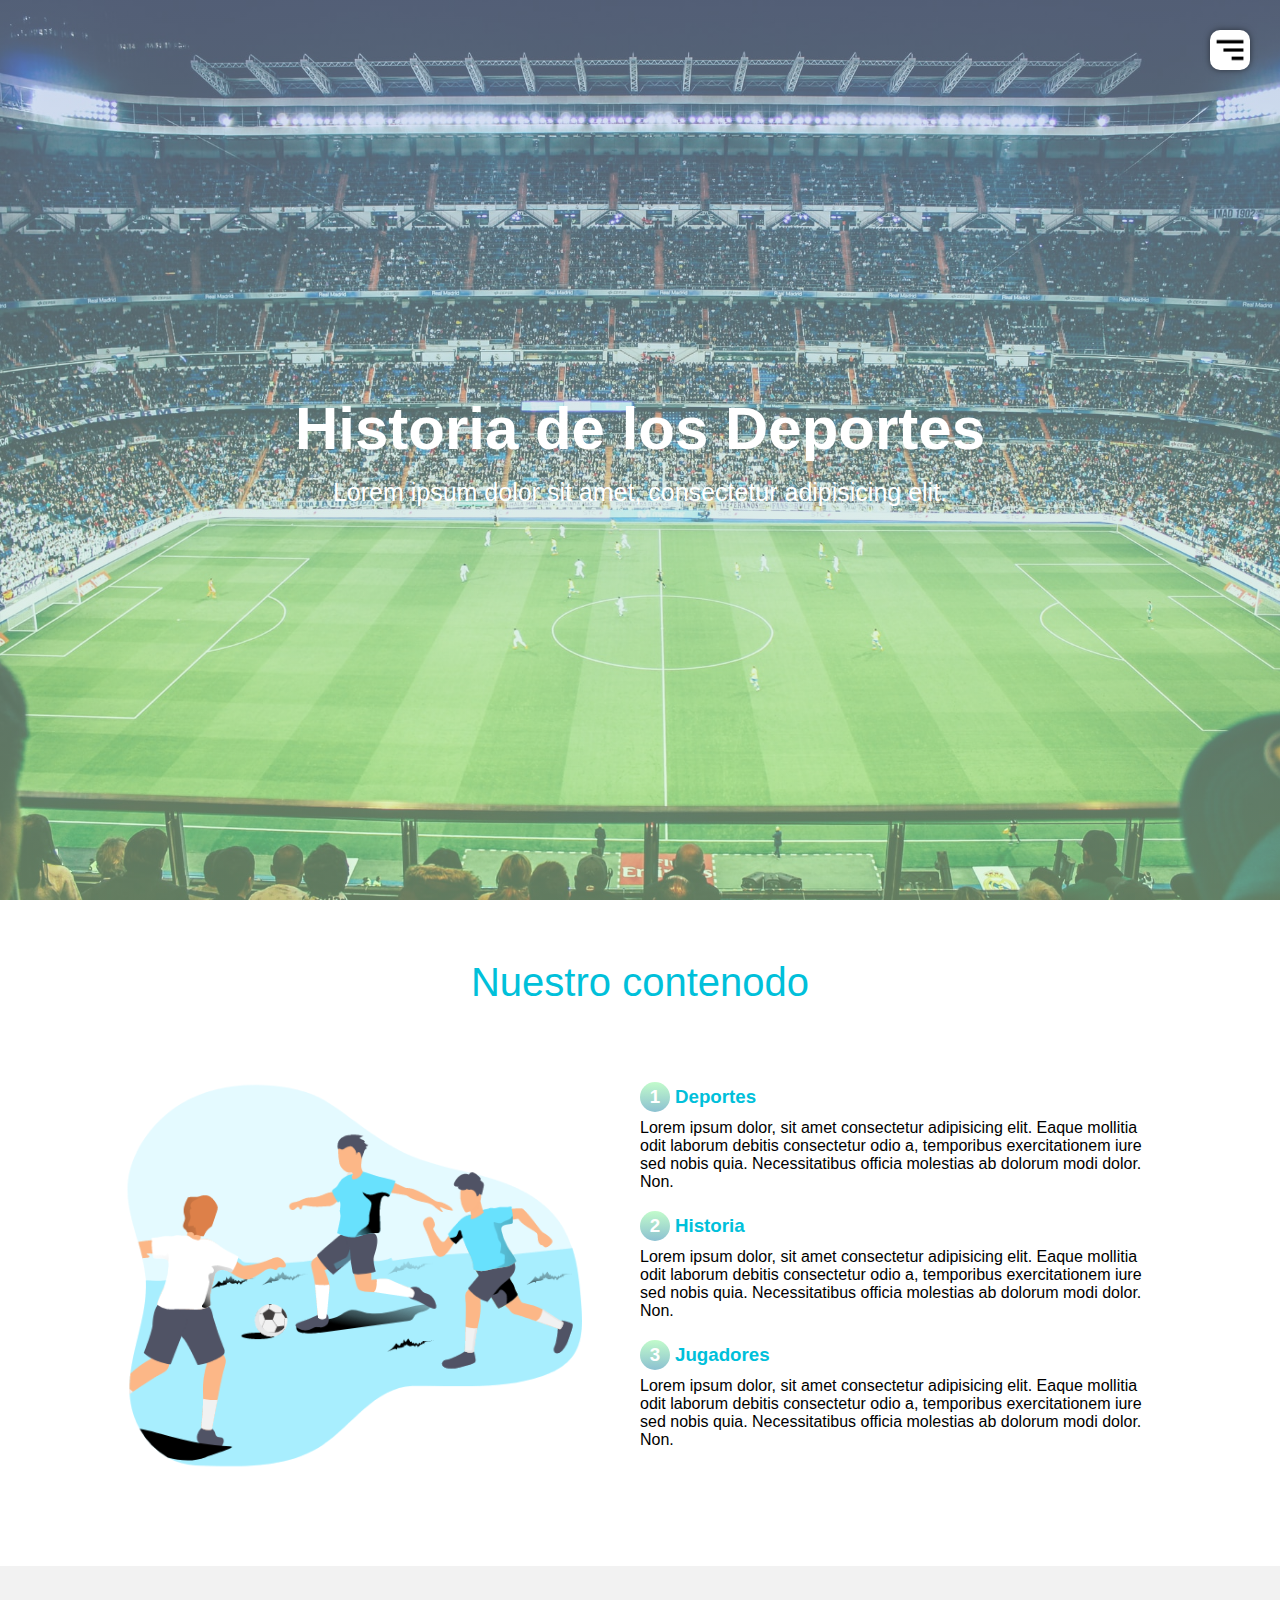
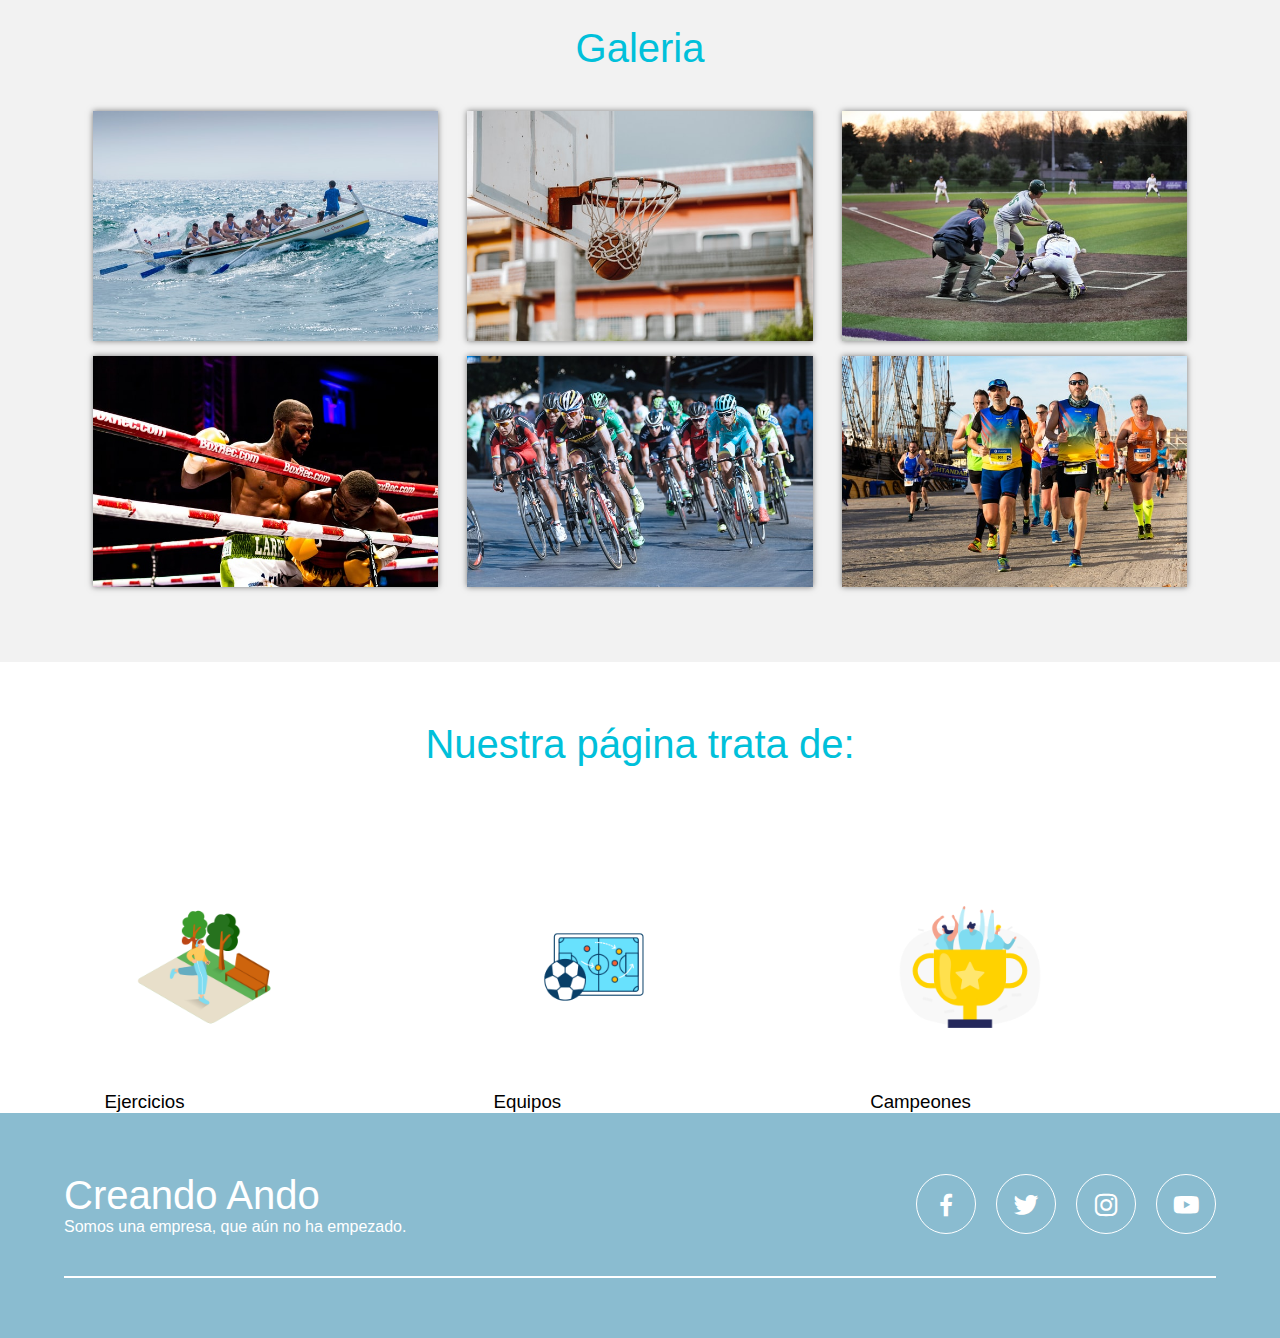
<file: index.html>
<!DOCTYPE html>
<html lang="es">
<head>
    <meta charset="UTF-8">
    <meta http-equiv="X-UA-Compatible" content="IE=edge">
    <meta name="viewport" content="width=device-width, initial-scale=1.0">
    <link rel="stylesheet" type="text/css" href="css/style2.css">
    <title>Inicio</title>
    <link rel="shortcut icon" type="image/jpg" href="img/favicon.ico"/>
    <link href='https://unpkg.com/boxicons@2.0.9/css/boxicons.min.css' rel='stylesheet'>
    <link rel = "preconnect" href = "https://fonts.googleapis.com">
    <link rel = "preconnect" href = "https://fonts.gstatic.com" crossorigin>
    <link href = "https: //fonts.googleapis.com/css2? family = Open + Sans: wght @ 300; 400; 700 & display = swap "rel =" stylesheet ">
</head>
<body>
    <header class="cabeza" id="inicio">
        <img src="img/hamburguesa.png" alt="" class="hamburger">
        <nav class="menu-navegacion">
            <a href="./index.html">Inicio</a>
            <a href="#Galeria">Galeria</a>
            <a href="./articulos.html">Articulos</a>
            <a href="#Perfil">Perfil</a>
            <a href="#Ayudanos">Ayudanos</a>
        </nav>
        <div class="contenedor head">
            <h1 class="titulo">Historia de los Deportes</h1>
            <p class="copy">Lorem ipsum dolor sit amet, consectetur adipisicing elit.</p>
        </div>
    </header>
    <main>
        <section class="contenedor" id="servicio">
            <h2 class="subtitulo">Nuestro contenodo</h2>
            <div class="contenedor-servicio">
                <img src="img/Football team_Monochromatic.png" alt="">
                <div class="lista-servicio">
                    <div class="service">
                        <h3 class="n-service"><span class="number">1</span>Deportes</h3>
                        <p>Lorem ipsum dolor, sit amet consectetur adipisicing elit. Eaque mollitia odit laborum debitis consectetur odio a, temporibus exercitationem iure sed nobis quia. Necessitatibus officia molestias ab dolorum modi dolor. Non.</p>
                    </div>
                    <div class="service">
                        <h3 class="n-service"><span class="number">2</span>Historia</h3>
                        <p>Lorem ipsum dolor, sit amet consectetur adipisicing elit. Eaque mollitia odit laborum debitis consectetur odio a, temporibus exercitationem iure sed nobis quia. Necessitatibus officia molestias ab dolorum modi dolor. Non.</p>
                    </div>
                    <div class="service">
                        <h3 class="n-service"><span class="number">3</span>Jugadores</h3>
                        <p>Lorem ipsum dolor, sit amet consectetur adipisicing elit. Eaque mollitia odit laborum debitis consectetur odio a, temporibus exercitationem iure sed nobis quia. Necessitatibus officia molestias ab dolorum modi dolor. Non.</p>
                    </div>
                </div>
            </div>
        </section>
        <section class="galeria" id="portafolio">
            <div class="contenedor">
                <h2 class="subtitulo">Galeria</h2>
                <div class="contenedor-galeria">
                    <img src="img/barcaconpersonas.jpg" alt="" class="img-galeria">
                    <img src="img/basquetbol.jpg" alt="" class="img-galeria">
                    <img src="img/beisbolistas.jpg" alt="" class="img-galeria">
                    <img src="img/boxeadores.jpg" alt="" class="img-galeria">
                    <img src="img/ciclistas.jpg" alt="" class="img-galeria">
                    <img src="img/corredores.jpg" alt="" class="img-galeria">
                </div>
            </div>
        </section>
        <section class="imagen-light">
            <img src="img/Xcerrar.png" alt="" class="cerrar">
            <img src="img/estadio.jpg" alt="" class="agregar-imagen">
        </section>
        <section class="contenedor" id="experto"><h2 class="subtitulo">Nuestra página trata de:</h2></section>
        <section class="experts">
            <div class="cont-experts">
                <img src="img/Running_Isometric.png" alt="" class="img-exp">
                <h3 class="n-expert">Ejercicios</h3>
            </div>
            <div class="cont-experts">
                <img src="img/Soccer_Outline.png" alt="" class="img-exp">
                <h3 class="n-expert">Equipos</h3>
            </div>
            <div class="cont-experts">
                <img src="img/Winners_Two Color.png" alt="" class="img-exp">
                <h3 class="n-expert">Campeones</h3>
            </div>
        </section>
    </main>
    <footer id="contacto">
        <div class="contenedor footer-content">
            <div class="contant-us">
                <h2 class="brand">Creando Ando</h2>
                <p>Somos una empresa, que aún no ha empezado.</p>
            </div>
            <div class="social-media">
                <a href="#" class="social-media-icon">
                    <i class='bx bxl-facebook' ></i>  
                </a>
                <a href="#" class="social-media-icon">
                    <i class='bx bxl-twitter' ></i>  
                </a>
                <a href="#" class="social-media-icon">
                    <i class='bx bxl-instagram' ></i>  
                </a>
                <a href="#" class="social-media-icon">
                    <i class='bx bxl-youtube' ></i>  
                </a>
            </div>
        </div>
        <div class="line"></div>
    </footer>
    <script src="js/menu.js"></script>
    <script src="js/lightbox.js"></script>
</body>
</html>
</file>
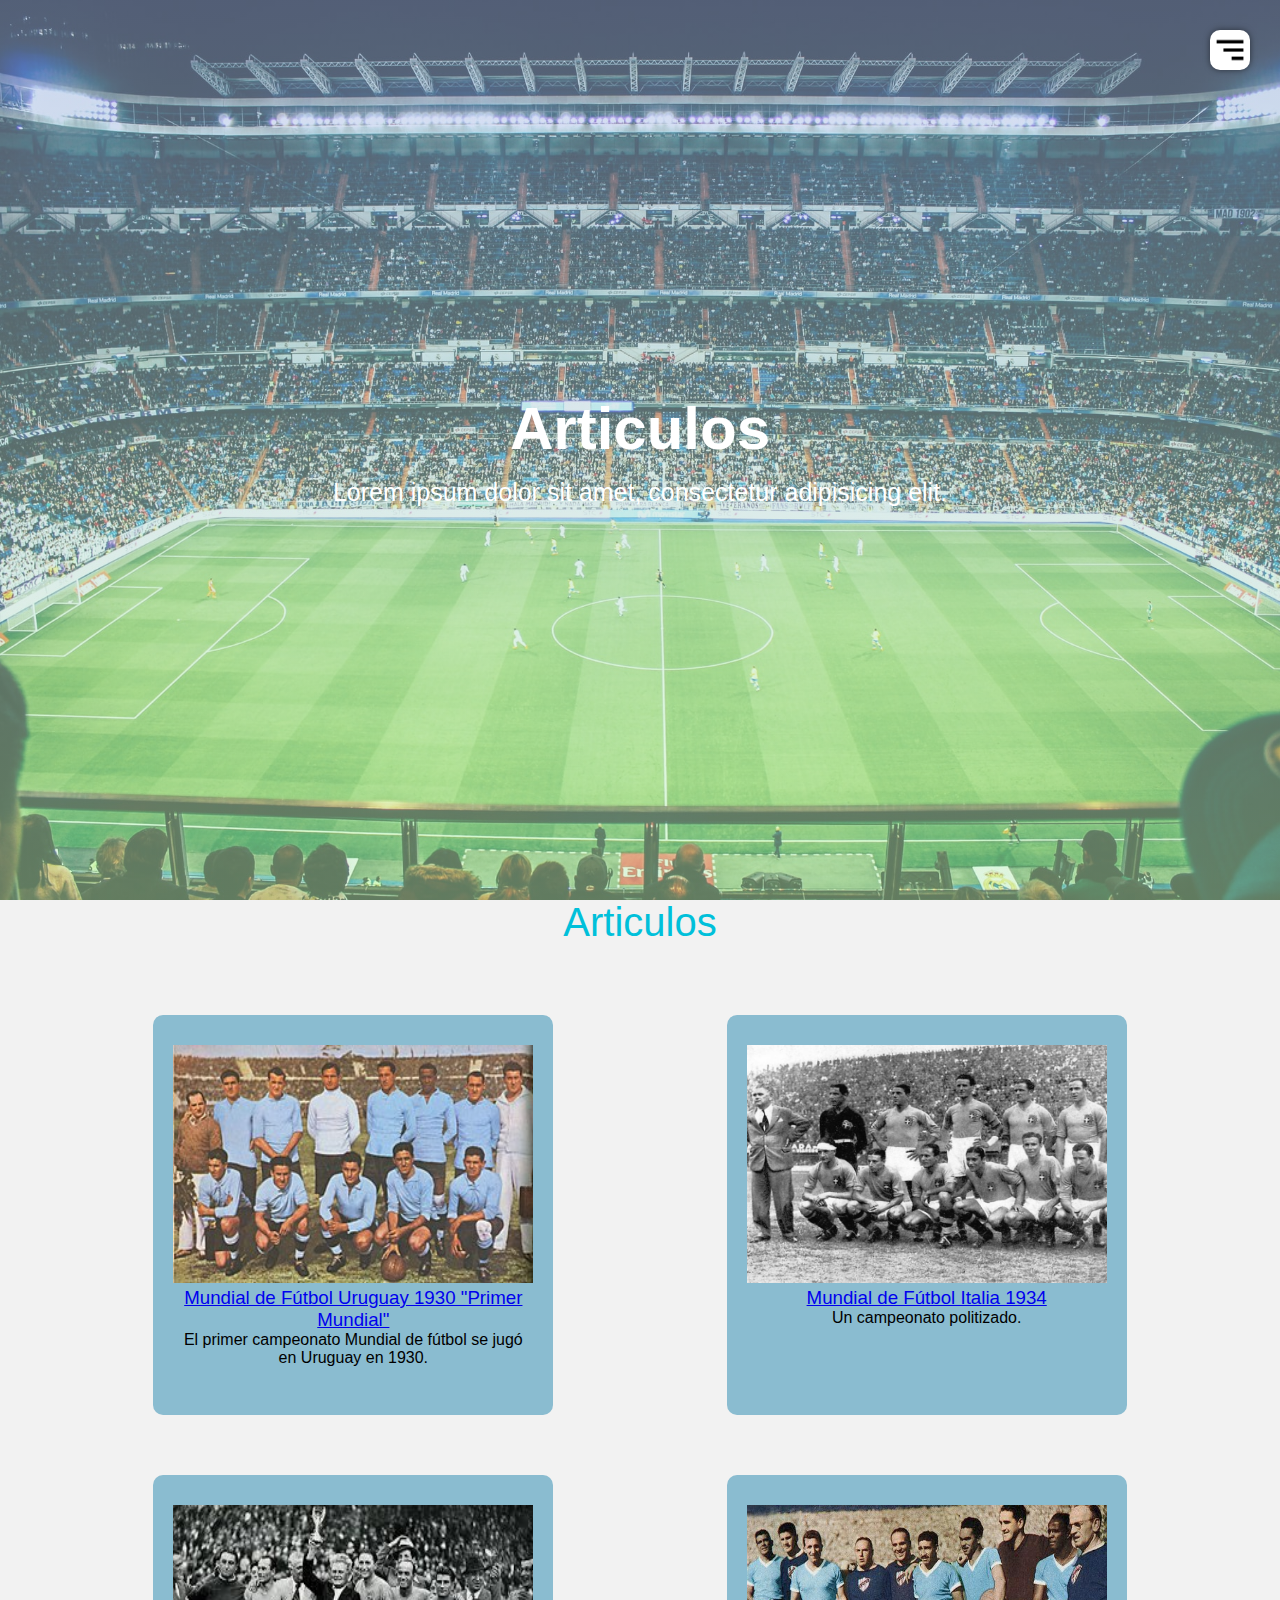
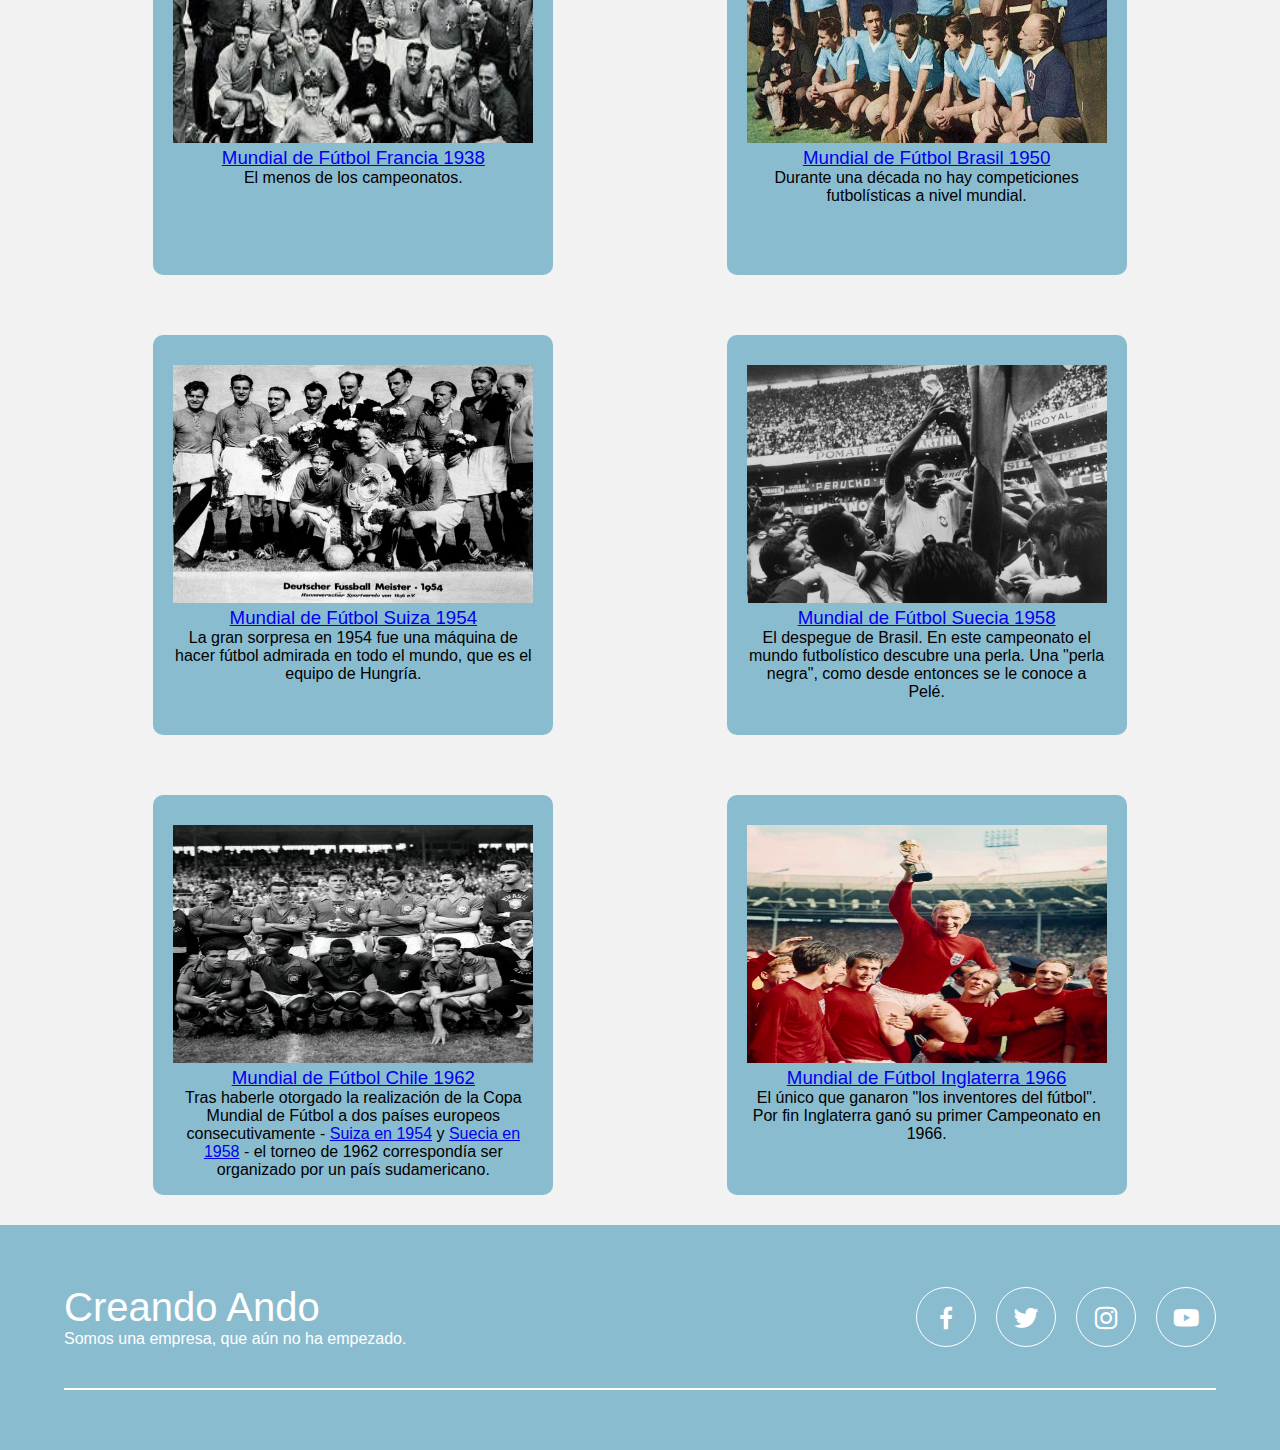
<file: articulos.html>
<!DOCTYPE html>
<html lang="es">
<head>
    <meta charset="UTF-8">
    <meta http-equiv="X-UA-Compatible" content="IE=edge">
    <meta name="viewport" content="width=device-width, initial-scale=1.0">
    <link rel="stylesheet" type="text/css" href="css/style2.css">
    <title>Articulos</title>
    <link rel="shortcut icon" type="image/jpg" href="img/favicon.ico"/>
    <link href='https://unpkg.com/boxicons@2.0.9/css/boxicons.min.css' rel='stylesheet'>
    <link rel = "preconnect" href = "https://fonts.googleapis.com">
    <link rel = "preconnect" href = "https://fonts.gstatic.com" crossorigin>
    <link href = "https: //fonts.googleapis.com/css2? family = Open + Sans: wght @ 300; 400; 700 & display = swap "rel =" stylesheet ">
</head>
<body>
    <header class="cabeza" id="inicio">
        <img src="img/hamburguesa.png" alt="" class="hamburger">
        <nav class="menu-navegacion">
            <a href="./index.html">Inicio</a>
            <a href="#Galeria">Galeria</a>
            <a href="./articulos.html">Articulos</a>
            <a href="#Perfil">Perfil</a>
            <a href="#Ayudanos">Ayudanos</a>
        </nav>
        <div class="contenedor head">
            <h1 class="titulo">Articulos</h1>
            <p class="copy">Lorem ipsum dolor sit amet, consectetur adipisicing elit.</p>
        </div>
    </header>
    <main>
        <section class="galeria">
            <h2 class="subtitulo">Articulos</h2>
            <div class="agrupar">
                <article class="proyecto">
                    <img src="img/uru.30.jpg" class="proyecto__imagen">
                    <h3 class="proyecto__titulo">
                        <a href="mu30.index.html">Mundial de Fútbol Uruguay 1930 "Primer Mundial"</a>
                    </h3>
                    <p class="proyecto__descripcion">El primer campeonato Mundial de fútbol se jugó en Uruguay en 1930.</p>
                </article>
                <article class="proyecto">
                    <img src="img/ita.34.jpg" alt="" class="proyecto__imagen">
                    <h3 class="proyecto1__titulo">
                        <a href="mi34.index.html">Mundial de Fútbol Italia 1934</a>
                    </h3>
                    <p class="proyecto1__descripcion">Un campeonato politizado.</p>
                </article>
            
                <article class="proyecto">
                    <img src="img/fra.38.jpg" alt="" class="proyecto__imagen">
                    <h3 class="proyecto__titulo">
                        <a href="mf38.index.html">Mundial de Fútbol Francia 1938</a>
                    </h3>
                    <p class="proyecto__descripcion">El menos de los campeonatos.</p>
                </article>
                <article class="proyecto">
                    <img src="img/bra.50.jpg" alt="" class="proyecto__imagen">
                    <h3 class="proyecto__titulo">
                        <a href="mb50.index.html">Mundial de Fútbol Brasil 1950</a>
                    </h3>
                    <p class="proyecto__descripcion">Durante una década no hay competiciones futbolísticas a nivel mundial.</p>
                </article>
            
                <article class="proyecto">
                    <img src="img/sza.54.jpg" alt="" class="proyecto__imagen">
                    <h3 class="proyecto__titulo">
                        <a href="mz54.index.html">Mundial de Fútbol Suiza 1954</a>
                    </h3>
                    <p class="proyecto__descripcion">La gran sorpresa en 1954 fue una máquina de hacer fútbol admirada en todo el mundo, que es el equipo de Hungría.</p>
                </article>
                <article class="proyecto">
                    <img src="img/suc.58.jpg" alt="" class="proyecto__imagen">
                    <h3 class="proyecto__titulo">
                        <a href="ms58.index.html">Mundial de Fútbol Suecia 1958</a>
                    </h3>
                    <p class="proyecto__descripcion">El despegue de Brasil. En este campeonato el mundo futbolístico descubre una perla. Una "perla negra", como desde entonces se le conoce a Pelé.</p>
                </article>
            
                <article class="proyecto">
                    <img src="img/chl.62.jpg" alt="" class="proyecto__imagen">
                    <h3 class="proyecto__titulo">
                        <a href="mch62.index.html">Mundial de Fútbol Chile 1962</a>
                    </h3>
                    <p class="proyecto__descripcion">Tras haberle otorgado la realización de la Copa Mundial de Fútbol a dos países europeos consecutivamente - <a href="mz54.index.html">Suiza en 1954</a> y <a href="ms58.index.html">Suecia en 1958</a> - el torneo de 1962 correspondía ser organizado por un país sudamericano.</p>
                </article>
                <article class="proyecto">
                    <img src="img/ing.66.jpg" alt="" class="proyecto__imagen">
                    <h3 class="proyecto__titulo">
                        <a href="ming66.index.html">Mundial de Fútbol Inglaterra 1966</a>
                    </h3>
                    <p class="proyecto__descripcion">El único que ganaron "los inventores del fútbol". Por fin Inglaterra ganó su primer Campeonato en 1966.</p>
                </article>
            </div>
        </section>
        
        
    </main>
    <footer id="contacto">
        <div class="contenedor footer-content">
            <div class="contant-us">
                <h2 class="brand">Creando Ando</h2>
                <p>Somos una empresa, que aún no ha empezado.</p>
            </div>
            <div class="social-media">
                <a href="#" class="social-media-icon">
                    <i class='bx bxl-facebook' ></i>  
                </a>
                <a href="#" class="social-media-icon">
                    <i class='bx bxl-twitter' ></i>  
                </a>
                <a href="#" class="social-media-icon">
                    <i class='bx bxl-instagram' ></i>  
                </a>
                <a href="#" class="social-media-icon">
                    <i class='bx bxl-youtube' ></i>  
                </a>
            </div>
        </div>
        <div class="line"></div>
    </footer>
    <script src="js/menu.js"></script>
    <script src="js/lightbox.js"></script>
</body>
</html>
</file>
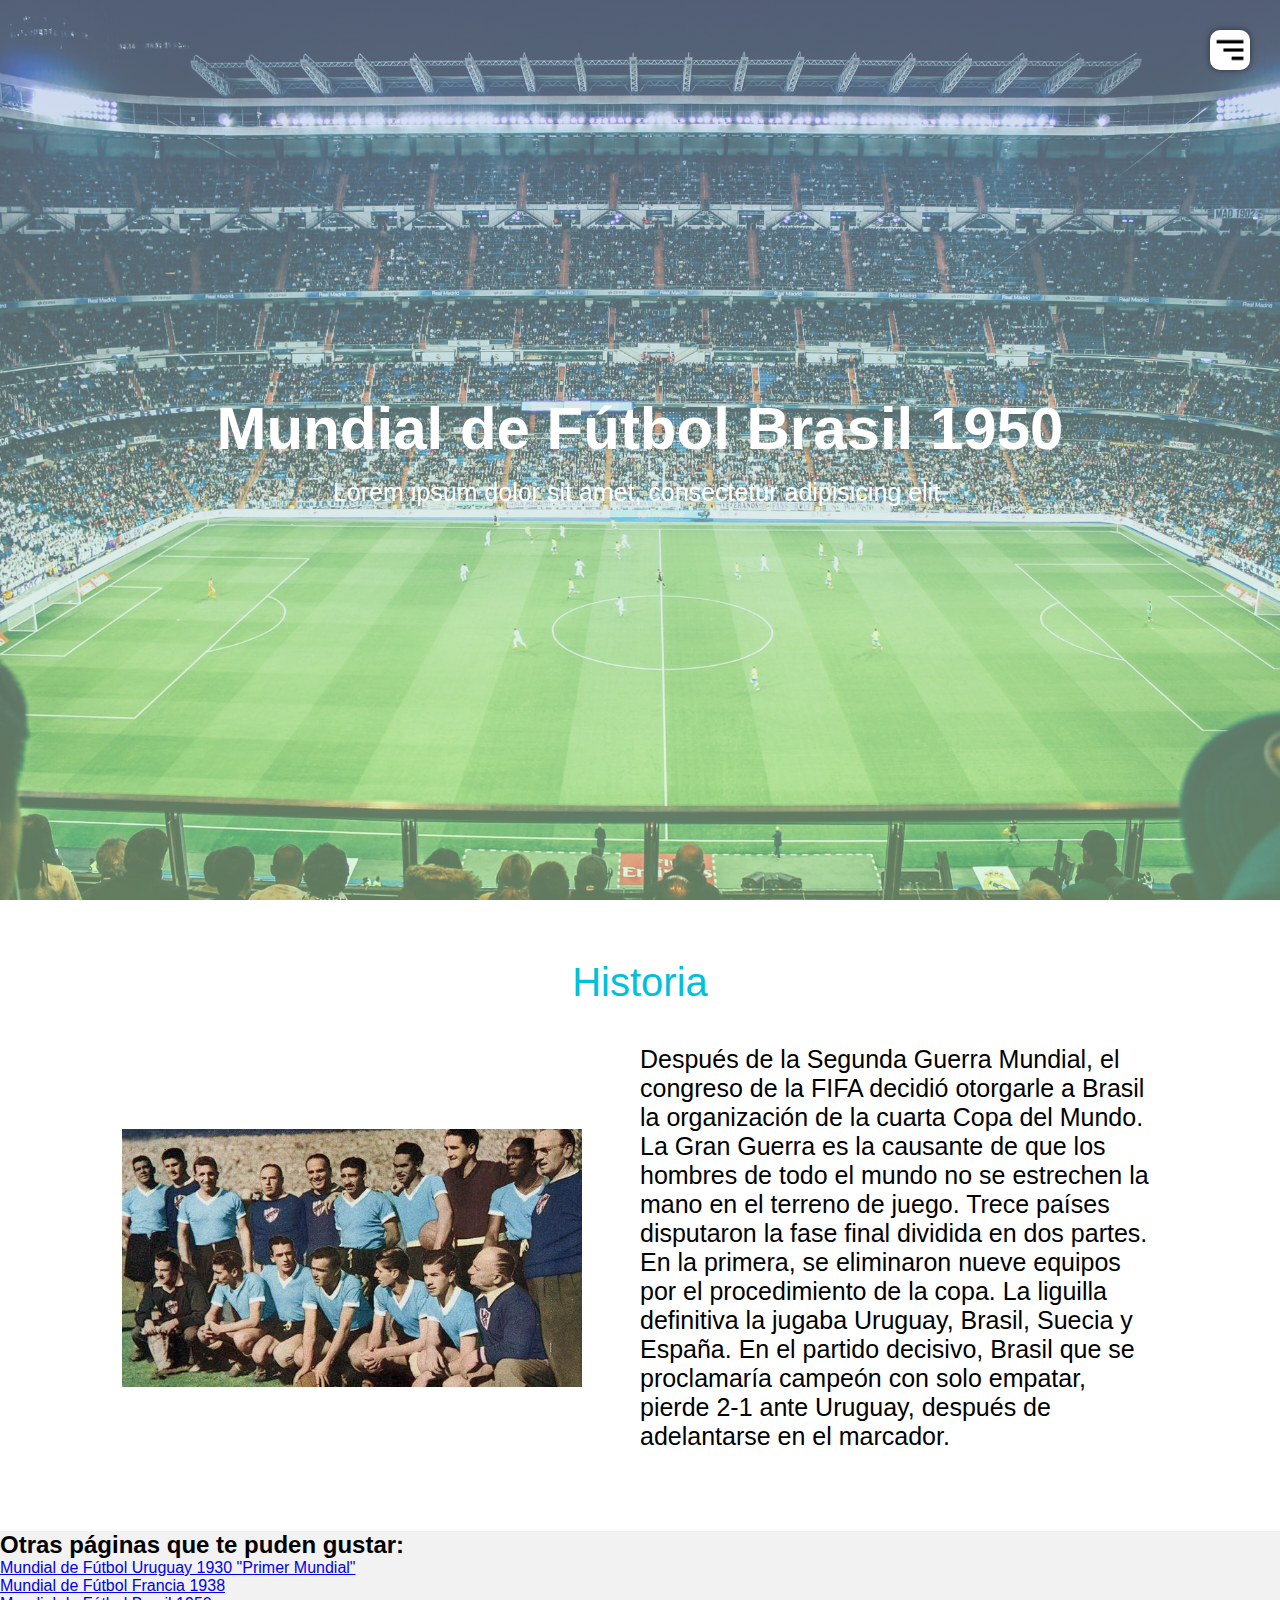
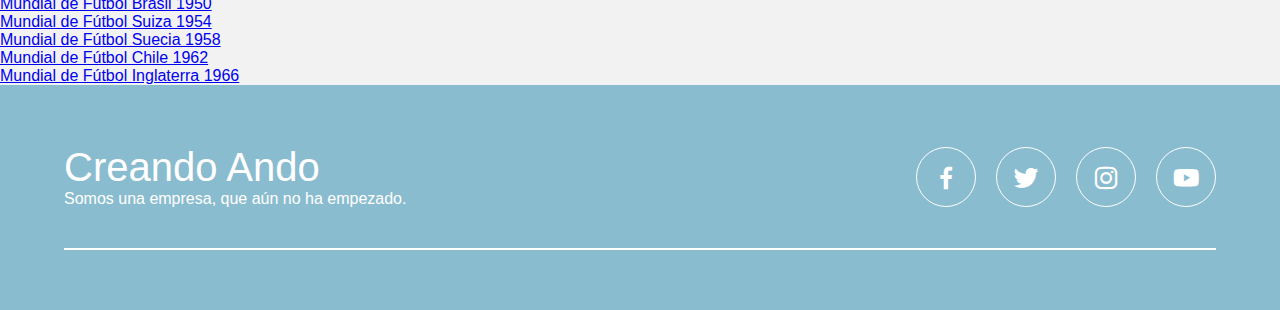
<file: mb50.index.html>
<!DOCTYPE html>
<html lang="es">
<head>
	<meta charset="UTF-8">
	<meta http-equiv="X-UA-Compatible" content="IE=edge">
	<meta name="viewport" content="width=device-width, initial-scale=1.0">
	<link rel="stylesheet" href="css/style2.css">
	<title>Mundial de Fútbol Brasil 1950</title>
	<link rel="shortcut icon" type="image/jpg" href="img/favicon.ico"/>
    <link href='https://unpkg.com/boxicons@2.0.9/css/boxicons.min.css' rel='stylesheet'>
    <link rel = "preconnect" href = "https://fonts.googleapis.com">
    <link rel = "preconnect" href = "https://fonts.gstatic.com" crossorigin>
    <link href = "https: //fonts.googleapis.com/css2? family = Open + Sans: wght @ 300; 400; 700 & display = swap "rel =" stylesheet ">
</head>
<body>
	<header class="cabeza" id="inicio">
        <img src="img/hamburguesa.png" alt="" class="hamburger">
        <nav class="menu-navegacion">
            <a href="./index.html">Inicio</a>
            <a href="#Galeria">Galeria</a>
            <a href="./articulos.html">Articulos</a>
            <a href="#Perfil">Perfil</a>
            <a href="#Ayudanos">Ayudanos</a>
        </nav>
        <div class="contenedor head">
            <h1 class="titulo">Mundial de Fútbol Brasil 1950</h1>
            <p class="copy">Lorem ipsum dolor sit amet, consectetur adipisicing elit.</p>
        </div>
    </header>
    <main>
		<section class="contenedor">
			<h2 class="subtitulo">Historia</h2>
			<div class="contenedor-servicio">
				<img src="img/bra.50.jpg" alt="" class="">
				<div class="lista-servicio">
					<div class="service">
						<p class="copy">Después de la Segunda Guerra Mundial, el congreso de la FIFA decidió otorgarle a Brasil la organización de la cuarta Copa del Mundo. La Gran Guerra es la causante de que los hombres de todo el mundo no se estrechen la mano en el terreno de juego. Trece países disputaron la fase final dividida en dos partes. En la primera, se eliminaron nueve equipos por el procedimiento de la copa. La liguilla definitiva la jugaba Uruguay, Brasil, Suecia y España. En el partido decisivo, Brasil que se proclamaría campeón con solo empatar, pierde 2-1 ante Uruguay, después de adelantarse en el marcador.</p>
					</div>
				</div>
			</div>
		</section>
		<section class="galeria">
			<div>
				<h2>Otras páginas que te puden gustar:</h2>
				<ul> 
					<li><a href="mu30.index.html">Mundial de Fútbol Uruguay 1930 "Primer Mundial"</a></li>
					<li><a href="mf38.index.html">Mundial de Fútbol Francia 1938</a></li>
					<li><a href="mb50.index.html">Mundial de Fútbol Brasil 1950</a></li>
					<li><a href="mz54.index.html">Mundial de Fútbol Suiza 1954</a></li>
					<li><a href="ms58.index.html">Mundial de Fútbol Suecia 1958</a></li>
					<li><a href="mch62.index.html">Mundial de Fútbol Chile 1962</a></li>
					<li><a href="ming66.index.html">Mundial de Fútbol Inglaterra 1966</a></li>
				</ul>
			</div>
		</section>
	</main>
	<footer id="contacto">
        <div class="contenedor footer-content">
            <div class="contant-us">
                <h2 class="brand">Creando Ando</h2>
                <p>Somos una empresa, que aún no ha empezado.</p>
            </div>
            <div class="social-media">
                <a href="#" class="social-media-icon">
                    <i class='bx bxl-facebook' ></i>  
                </a>
                <a href="#" class="social-media-icon">
                    <i class='bx bxl-twitter' ></i>  
                </a>
                <a href="#" class="social-media-icon">
                    <i class='bx bxl-instagram' ></i>  
                </a>
                <a href="#" class="social-media-icon">
                    <i class='bx bxl-youtube' ></i>  
                </a>
            </div>
        </div>
        <div class="line"></div>
    </footer>
    <script src="js/menu.js"></script>
    <script src="js/lightbox.js"></script>
</body>
</html>
</file>
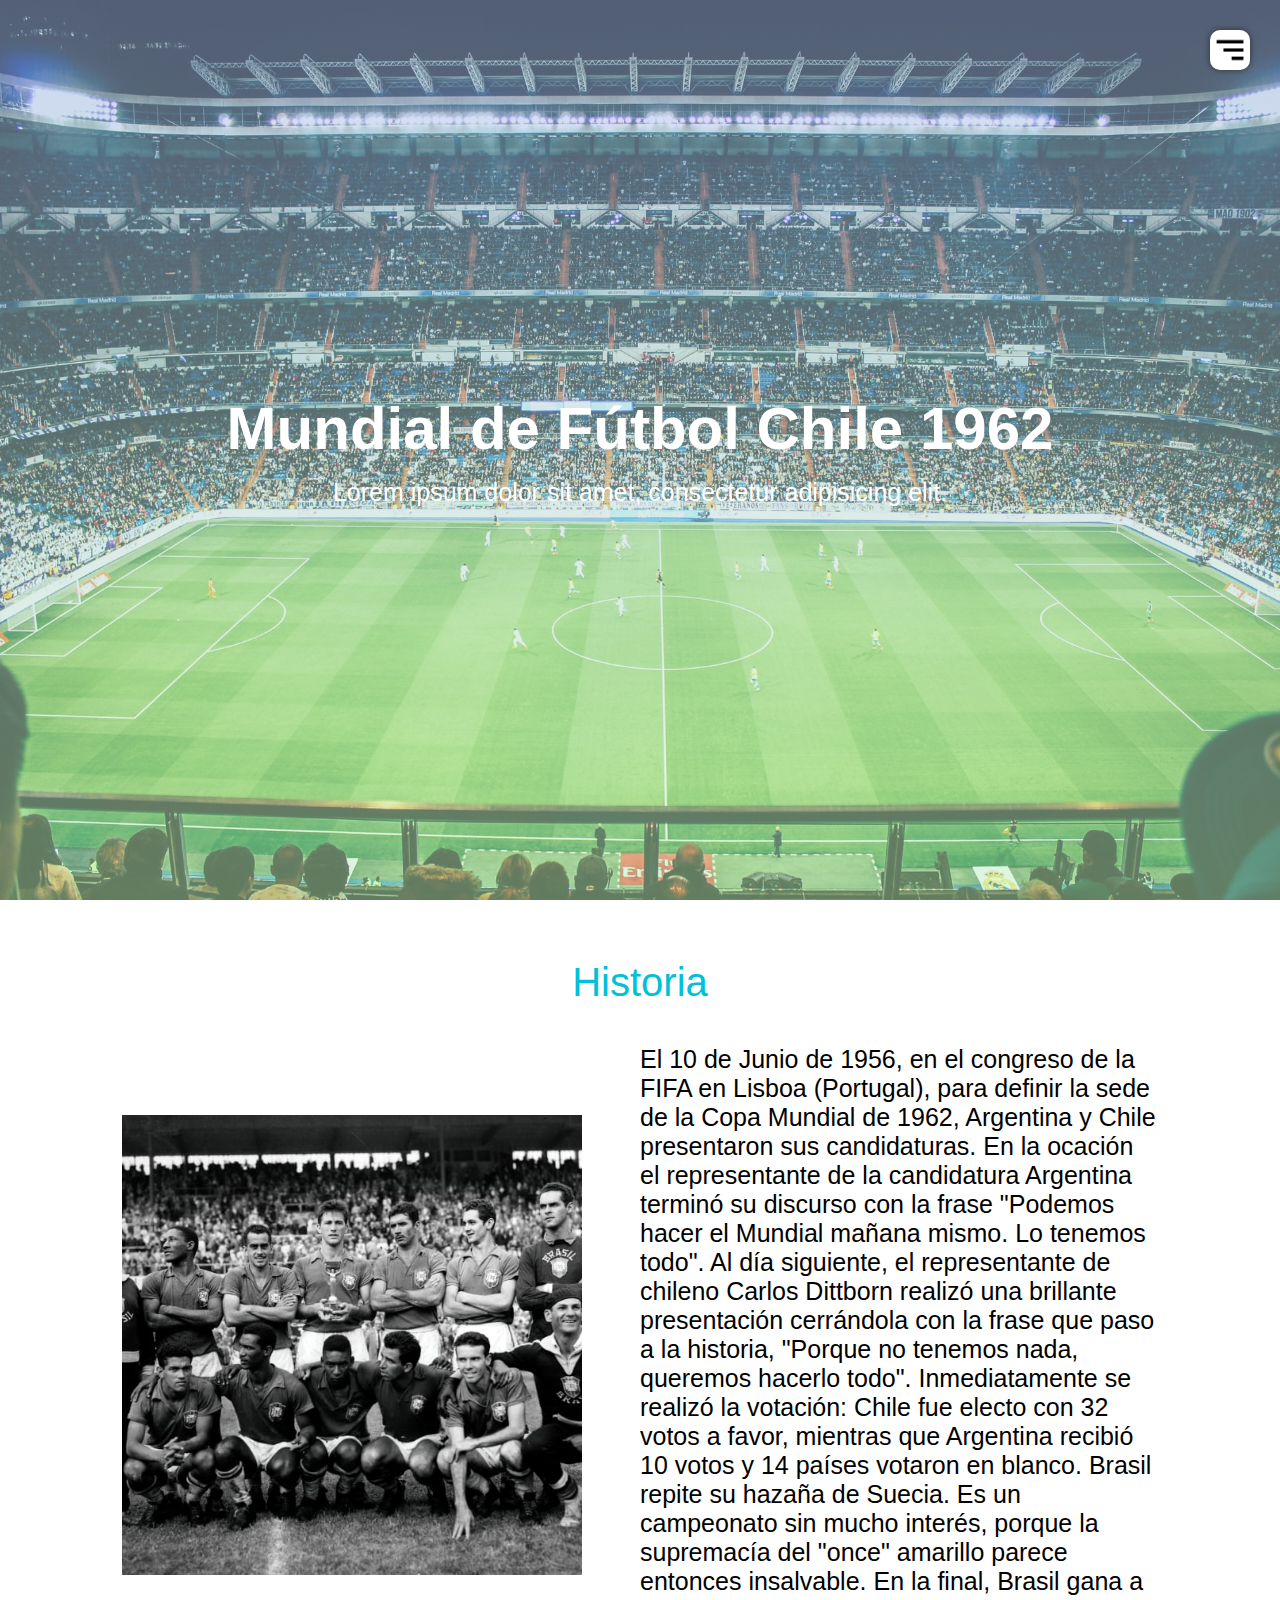
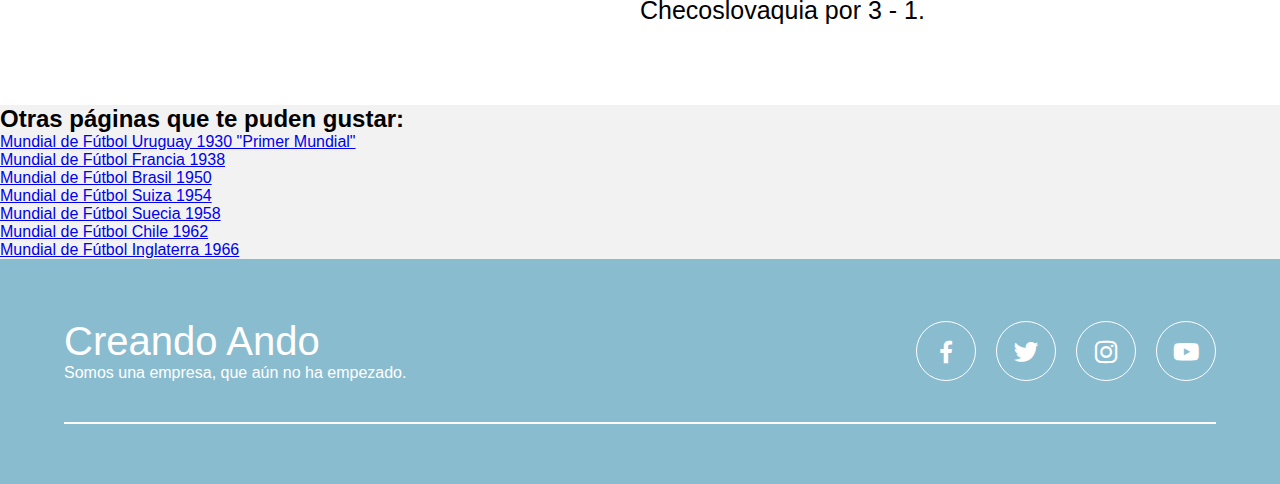
<file: mch62.index.html>
<!DOCTYPE html>
<html lang="es">
<head>
	<meta charset="UTF-8">
	<meta http-equiv="X-UA-Compatible" content="IE=edge">
	<meta name="viewport" content="width=device-width, initial-scale=1.0">
	<link rel="stylesheet" href="css/style2.css">
	<title>Mundial de Fútbol Chile 1962</title>
	<link rel="shortcut icon" type="image/jpg" href="img/favicon.ico"/>
    <link href='https://unpkg.com/boxicons@2.0.9/css/boxicons.min.css' rel='stylesheet'>
    <link rel = "preconnect" href = "https://fonts.googleapis.com">
    <link rel = "preconnect" href = "https://fonts.gstatic.com" crossorigin>
    <link href = "https: //fonts.googleapis.com/css2? family = Open + Sans: wght @ 300; 400; 700 & display = swap "rel =" stylesheet ">
</head>
<body>
	<header class="cabeza" id="inicio">
        <img src="img/hamburguesa.png" alt="" class="hamburger">
        <nav class="menu-navegacion">
            <a href="./index.html">Inicio</a>
            <a href="#Galeria">Galeria</a>
            <a href="./articulos.html">Articulos</a>
            <a href="#Perfil">Perfil</a>
            <a href="#Ayudanos">Ayudanos</a>
        </nav>
        <div class="contenedor head">
            <h1 class="titulo">Mundial de Fútbol Chile 1962</h1>
            <p class="copy">Lorem ipsum dolor sit amet, consectetur adipisicing elit.</p>
        </div>
    </header>
    <main>
		<section class="contenedor">
			<h2 class="subtitulo">Historia</h2>
			<div class="contenedor-servicio">
				<img src="img/chl.62.jpg" alt="" class="">
				<div class="lista-servicio">
					<div class="service">
						<p class="copy">El 10 de Junio de 1956, en el congreso de la FIFA en Lisboa (Portugal), para definir la sede de la Copa Mundial de 1962, Argentina y Chile presentaron sus candidaturas. En la ocación el representante de la candidatura Argentina terminó su discurso con la frase "Podemos hacer el Mundial mañana mismo. Lo tenemos todo". Al día siguiente, el representante de chileno Carlos Dittborn realizó una brillante presentación cerrándola con la frase que paso a la historia, "Porque no tenemos nada, queremos hacerlo todo". Inmediatamente se realizó la votación: Chile fue electo con 32 votos a favor, mientras que Argentina recibió 10 votos y 14 países votaron en blanco. Brasil repite su hazaña de Suecia. Es un campeonato sin mucho interés, porque la supremacía del "once" amarillo parece entonces insalvable. En la final, Brasil gana a Checoslovaquia por 3 - 1.</p>
					</div>
				</div>
			</div>
		</section>
		<section class="galeria">
			<div>
				<h2>Otras páginas que te puden gustar:</h2>
				<ul> 
					<li><a href="mu30.index.html">Mundial de Fútbol Uruguay 1930 "Primer Mundial"</a></li>
					<li><a href="mf38.index.html">Mundial de Fútbol Francia 1938</a></li>
					<li><a href="mb50.index.html">Mundial de Fútbol Brasil 1950</a></li>
					<li><a href="mz54.index.html">Mundial de Fútbol Suiza 1954</a></li>
					<li><a href="ms58.index.html">Mundial de Fútbol Suecia 1958</a></li>
					<li><a href="mch62.index.html">Mundial de Fútbol Chile 1962</a></li>
					<li><a href="ming66.index.html">Mundial de Fútbol Inglaterra 1966</a></li>
				</ul>
			</div>
		</section>
	</main>
	<footer id="contacto">
        <div class="contenedor footer-content">
            <div class="contant-us">
                <h2 class="brand">Creando Ando</h2>
                <p>Somos una empresa, que aún no ha empezado.</p>
            </div>
            <div class="social-media">
                <a href="#" class="social-media-icon">
                    <i class='bx bxl-facebook' ></i>  
                </a>
                <a href="#" class="social-media-icon">
                    <i class='bx bxl-twitter' ></i>  
                </a>
                <a href="#" class="social-media-icon">
                    <i class='bx bxl-instagram' ></i>  
                </a>
                <a href="#" class="social-media-icon">
                    <i class='bx bxl-youtube' ></i>  
                </a>
            </div>
        </div>
        <div class="line"></div>
    </footer>
    <script src="js/menu.js"></script>
    <script src="js/lightbox.js"></script>
</body>
</html>
</file>
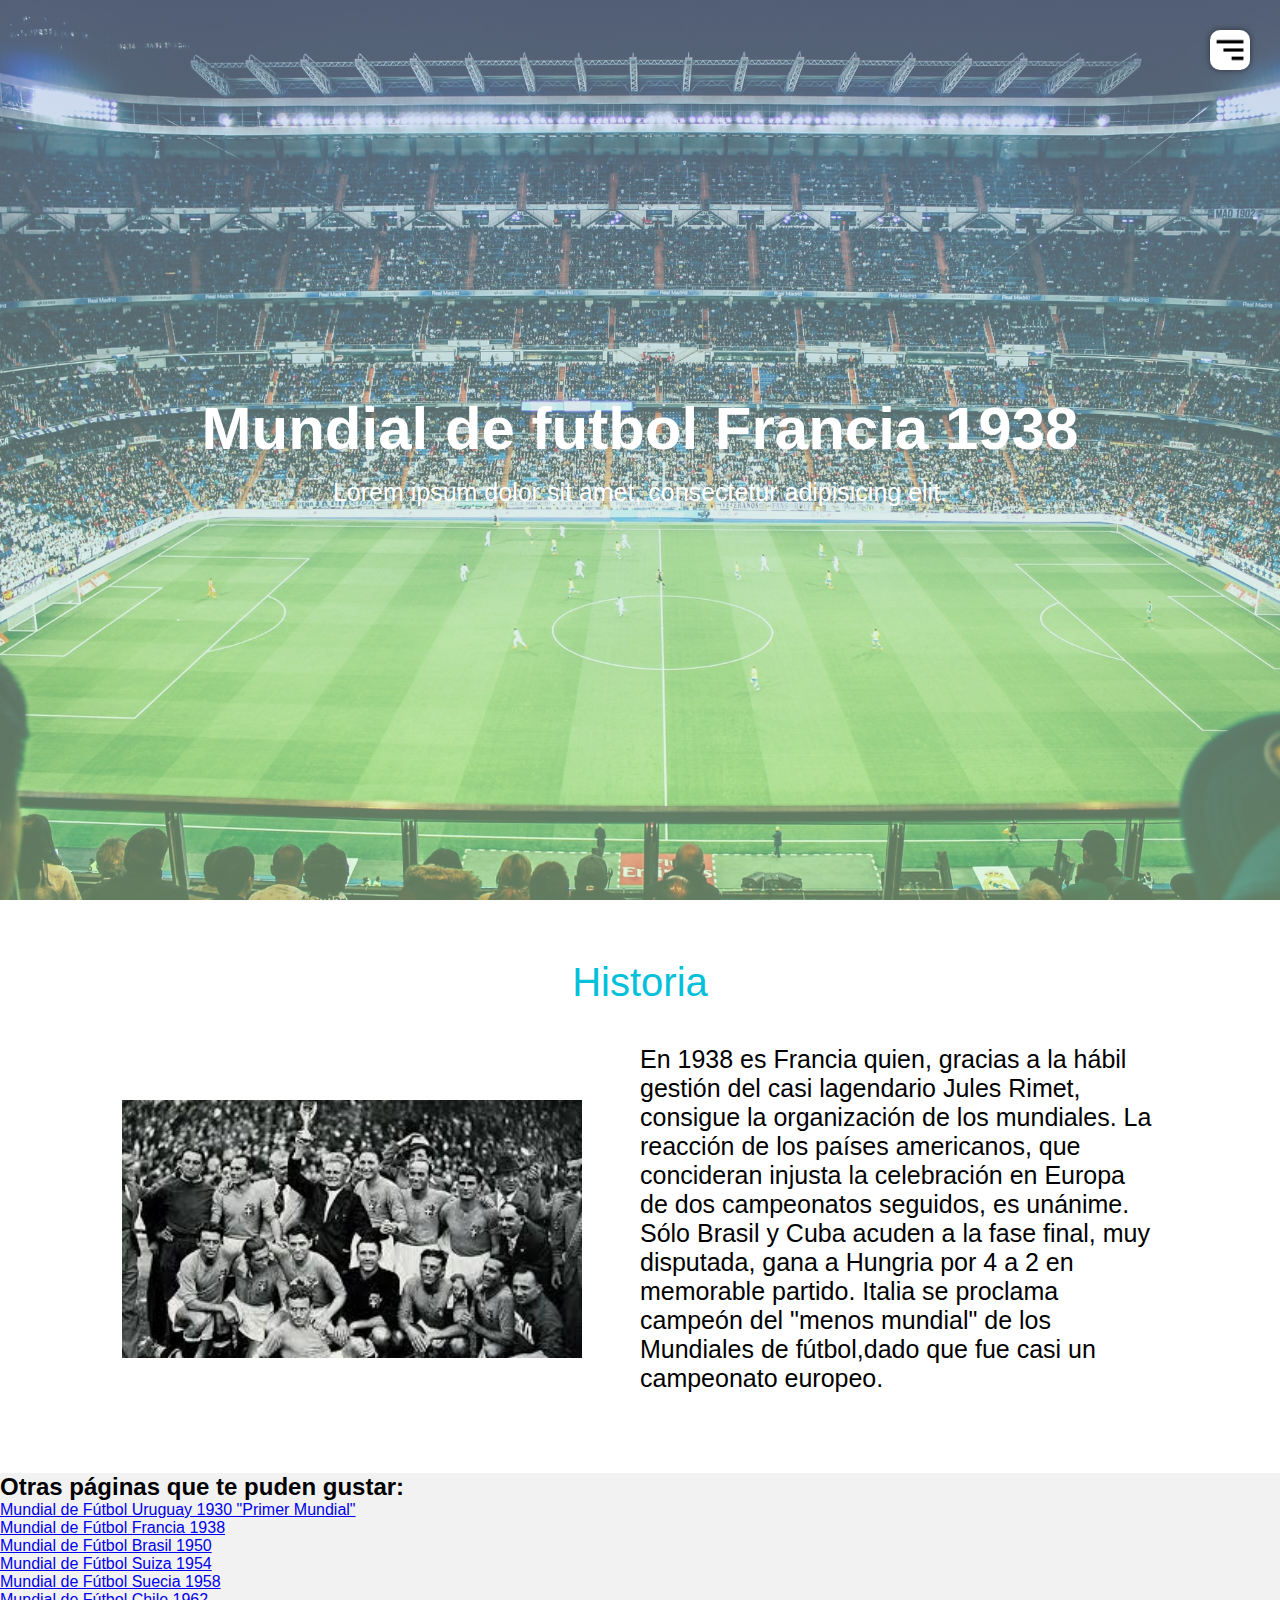
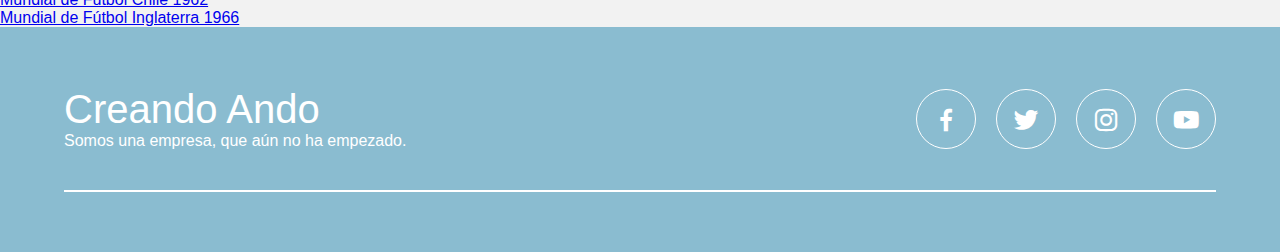
<file: mf38.index.html>
<!DOCTYPE html>
<html lang="es">
<head>
	<meta charset="UTF-8">
	<meta http-equiv="X-UA-Compatible" content="IE=edge">
	<meta name="viewport" content="width=device-width, initial-scale=1.0">
	<link rel="stylesheet" href="css/style2.css">
	<title>Mundial de futbol Francia 1938</title>
	<link rel="shortcut icon" type="image/jpg" href="img/favicon.ico"/>
    <link href='https://unpkg.com/boxicons@2.0.9/css/boxicons.min.css' rel='stylesheet'>
    <link rel = "preconnect" href = "https://fonts.googleapis.com">
    <link rel = "preconnect" href = "https://fonts.gstatic.com" crossorigin>
    <link href = "https: //fonts.googleapis.com/css2? family = Open + Sans: wght @ 300; 400; 700 & display = swap "rel =" stylesheet ">
</head>
<body>
	<header class="cabeza" id="inicio">
        <img src="img/hamburguesa.png" alt="" class="hamburger">
        <nav class="menu-navegacion">
            <a href="./index.html">Inicio</a>
            <a href="#Galeria">Galeria</a>
            <a href="./articulos.html">Articulos</a>
            <a href="#Perfil">Perfil</a>
            <a href="#Ayudanos">Ayudanos</a>
        </nav>
        <div class="contenedor head">
            <h1 class="titulo">Mundial de futbol Francia 1938</h1>
            <p class="copy">Lorem ipsum dolor sit amet, consectetur adipisicing elit.</p>
        </div>
    </header>
    <main>
		<section class="contenedor">
			<h2 class="subtitulo">Historia</h2>
			<div class="contenedor-servicio">
				<img src="img/fra.38.jpg" alt="" class="">
				<div class="lista-servicio">
					<div class="service">
						<p class="copy">En 1938 es Francia quien, gracias a la hábil gestión del casi lagendario Jules Rimet, consigue la organización de los mundiales. La reacción de los países americanos, que concideran injusta la celebración en Europa de dos campeonatos seguidos, es unánime. Sólo Brasil y Cuba acuden a la fase final, muy disputada, gana a Hungria por 4 a 2 en memorable partido. Italia se proclama campeón del "menos mundial" de los Mundiales de fútbol,dado que fue casi un campeonato europeo.</p>
					</div>
				</div>
			</div>
		</section>
		<section class="galeria">
			<div>
				<h2>Otras páginas que te puden gustar:</h2>
				<ul> 
					<li><a href="mu30.index.html">Mundial de Fútbol Uruguay 1930 "Primer Mundial"</a></li>
					<li><a href="mf38.index.html">Mundial de Fútbol Francia 1938</a></li>
					<li><a href="mb50.index.html">Mundial de Fútbol Brasil 1950</a></li>
					<li><a href="mz54.index.html">Mundial de Fútbol Suiza 1954</a></li>
					<li><a href="ms58.index.html">Mundial de Fútbol Suecia 1958</a></li>
					<li><a href="mch62.index.html">Mundial de Fútbol Chile 1962</a></li>
					<li><a href="ming66.index.html">Mundial de Fútbol Inglaterra 1966</a></li>
				</ul>
			</div>
		</section>
	</main>
	<footer id="contacto">
        <div class="contenedor footer-content">
            <div class="contant-us">
                <h2 class="brand">Creando Ando</h2>
                <p>Somos una empresa, que aún no ha empezado.</p>
            </div>
            <div class="social-media">
                <a href="#" class="social-media-icon">
                    <i class='bx bxl-facebook' ></i>  
                </a>
                <a href="#" class="social-media-icon">
                    <i class='bx bxl-twitter' ></i>  
                </a>
                <a href="#" class="social-media-icon">
                    <i class='bx bxl-instagram' ></i>  
                </a>
                <a href="#" class="social-media-icon">
                    <i class='bx bxl-youtube' ></i>  
                </a>
            </div>
        </div>
        <div class="line"></div>
    </footer>
    <script src="js/menu.js"></script>
    <script src="js/lightbox.js"></script>
</body>
</html>
</file>
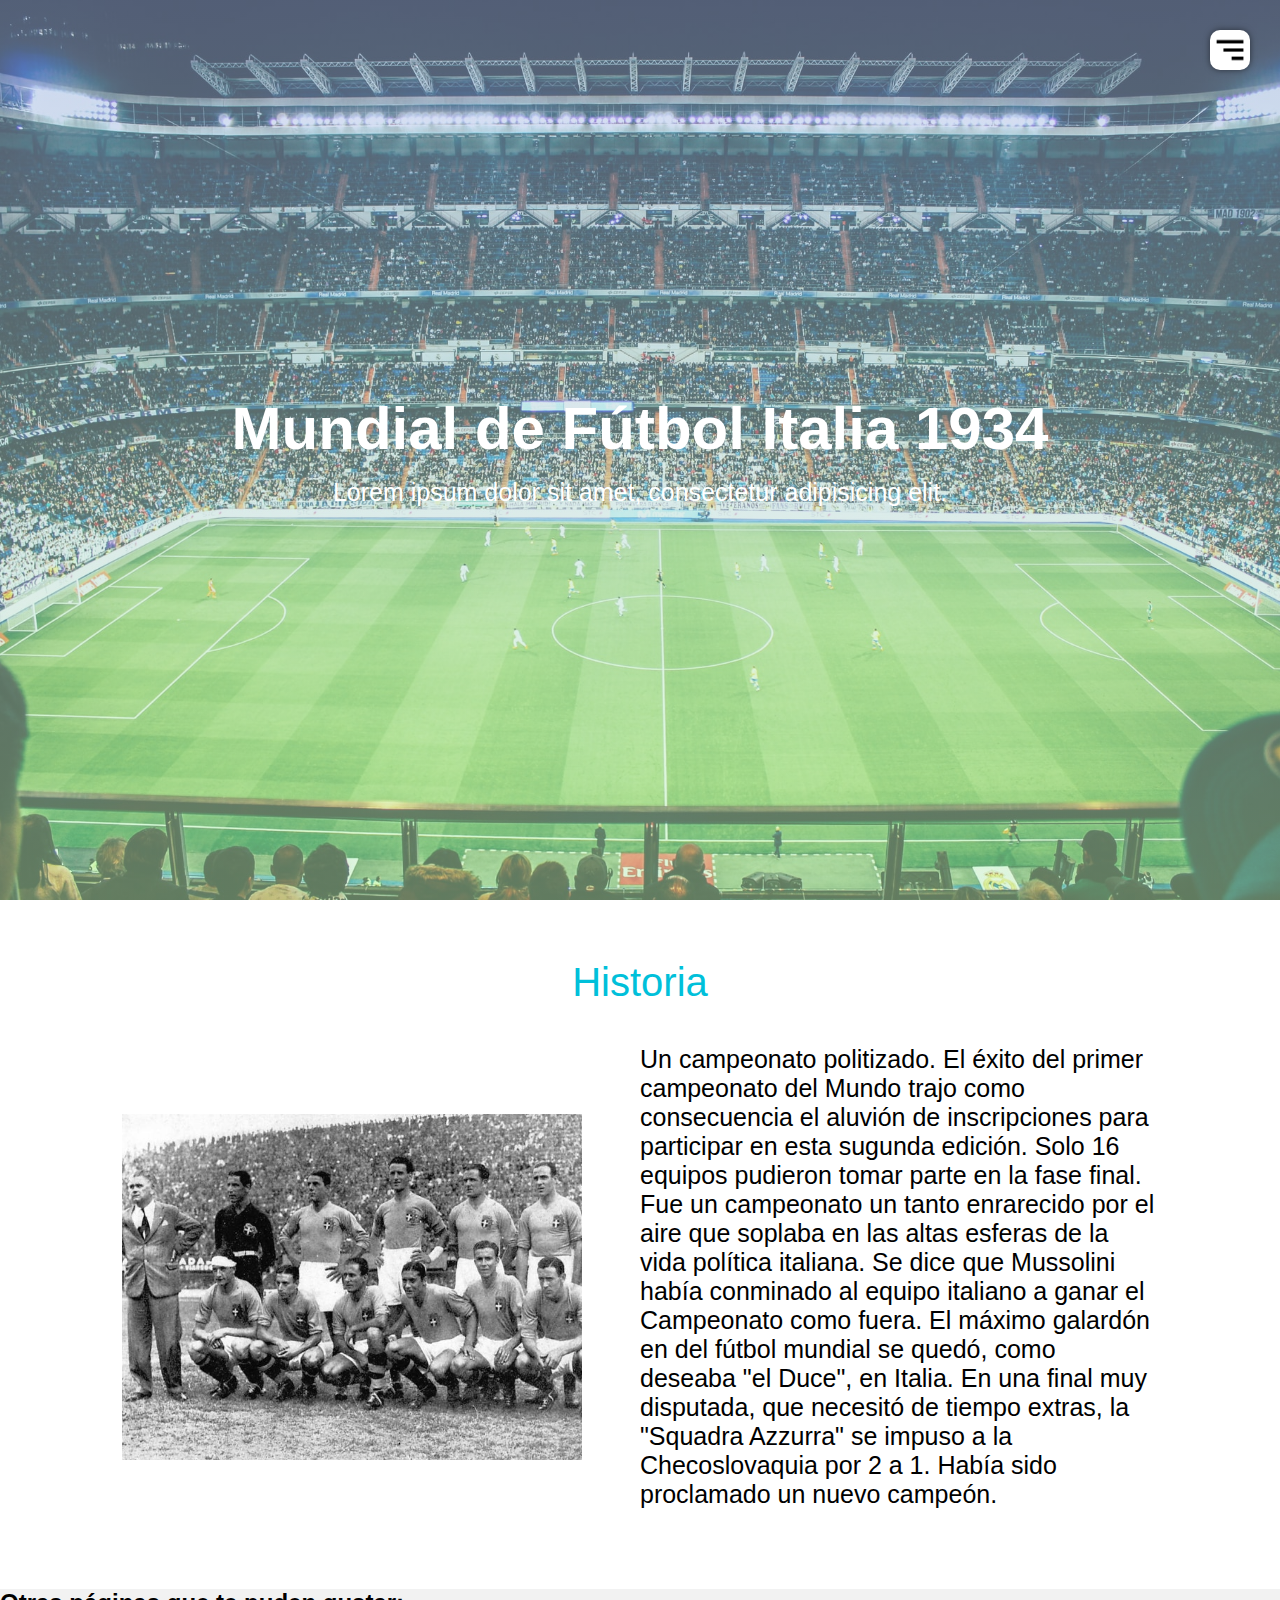
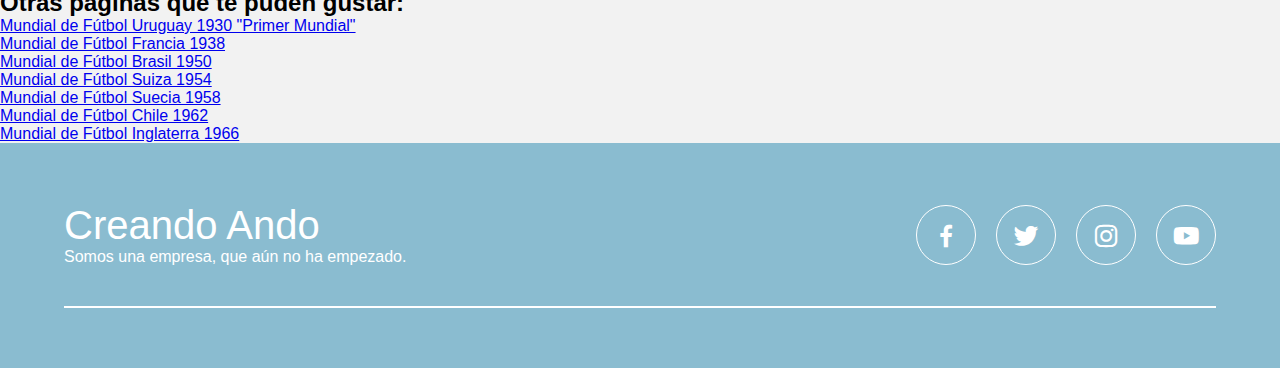
<file: mi34.index.html>
<!DOCTYPE html>
<html lang="es">
<head>
	<meta charset="UTF-8">
	<meta http-equiv="X-UA-Compatible" content="IE=edge">
	<meta name="viewport" content="width=device-width, initial-scale=1.0">
	<link rel="stylesheet" href="css/style2.css">
	<title>Mundial de Fútbol Italia 1934</title>
	<link rel="shortcut icon" type="image/jpg" href="img/favicon.ico"/>
    <link href='https://unpkg.com/boxicons@2.0.9/css/boxicons.min.css' rel='stylesheet'>
    <link rel = "preconnect" href = "https://fonts.googleapis.com">
    <link rel = "preconnect" href = "https://fonts.gstatic.com" crossorigin>
    <link href = "https: //fonts.googleapis.com/css2? family = Open + Sans: wght @ 300; 400; 700 & display = swap "rel =" stylesheet ">
</head>
<body>
	<header class="cabeza" id="inicio">
        <img src="img/hamburguesa.png" alt="" class="hamburger">
        <nav class="menu-navegacion">
            <a href="./index.html">Inicio</a>
            <a href="#Galeria">Galeria</a>
            <a href="./articulos.html">Articulos</a>
            <a href="#Perfil">Perfil</a>
            <a href="#Ayudanos">Ayudanos</a>
        </nav>
        <div class="contenedor head">
            <h1 class="titulo">Mundial de Fútbol Italia 1934</h1>
            <p class="copy">Lorem ipsum dolor sit amet, consectetur adipisicing elit.</p>
        </div>
    </header>
    <main>
		<section class="contenedor">
			<h2 class="subtitulo">Historia</h2>
			<div class="contenedor-servicio">
				<img src="img/ita.34.jpg" alt="" class="">
				<div class="lista-servicio">
					<div class="service">
						<p class="copy">Un campeonato politizado. El éxito del primer campeonato del Mundo trajo como consecuencia el aluvión de inscripciones para participar en esta sugunda edición. Solo 16 equipos pudieron tomar parte en la fase final. Fue un campeonato un tanto enrarecido por el aire que soplaba en las altas esferas de la vida política italiana. Se dice que Mussolini había conminado al equipo italiano a ganar el Campeonato como fuera. El máximo galardón en del fútbol mundial se quedó, como deseaba "el Duce", en Italia. En una final muy disputada, que necesitó de tiempo extras, la "Squadra Azzurra" se impuso a la Checoslovaquia por 2 a 1. Había sido proclamado un nuevo campeón.</p>
					</div>
				</div>
			</div>	
		</section>
		<section class="galeria">
			<div>
				<h2>Otras páginas que te puden gustar:</h2>
				<ul> 
					<li><a href="mu30.index.html">Mundial de Fútbol Uruguay 1930 "Primer Mundial"</a></li>
					<li><a href="mf38.index.html">Mundial de Fútbol Francia 1938</a></li>
					<li><a href="mb50.index.html">Mundial de Fútbol Brasil 1950</a></li>
					<li><a href="mz54.index.html">Mundial de Fútbol Suiza 1954</a></li>
					<li><a href="ms58.index.html">Mundial de Fútbol Suecia 1958</a></li>
					<li><a href="mch62.index.html">Mundial de Fútbol Chile 1962</a></li>
					<li><a href="ming66.index.html">Mundial de Fútbol Inglaterra 1966</a></li>
				</ul>
			</div>
		</section>
	</main>
	<footer id="contacto">
        <div class="contenedor footer-content">
            <div class="contant-us">
                <h2 class="brand">Creando Ando</h2>
                <p>Somos una empresa, que aún no ha empezado.</p>
            </div>
            <div class="social-media">
                <a href="#" class="social-media-icon">
                    <i class='bx bxl-facebook' ></i>  
                </a>
                <a href="#" class="social-media-icon">
                    <i class='bx bxl-twitter' ></i>  
                </a>
                <a href="#" class="social-media-icon">
                    <i class='bx bxl-instagram' ></i>  
                </a>
                <a href="#" class="social-media-icon">
                    <i class='bx bxl-youtube' ></i>  
                </a>
            </div>
        </div>
        <div class="line"></div>
    </footer>
    <script src="js/menu.js"></script>
    <script src="js/lightbox.js"></script>
</body>
</html>
</file>
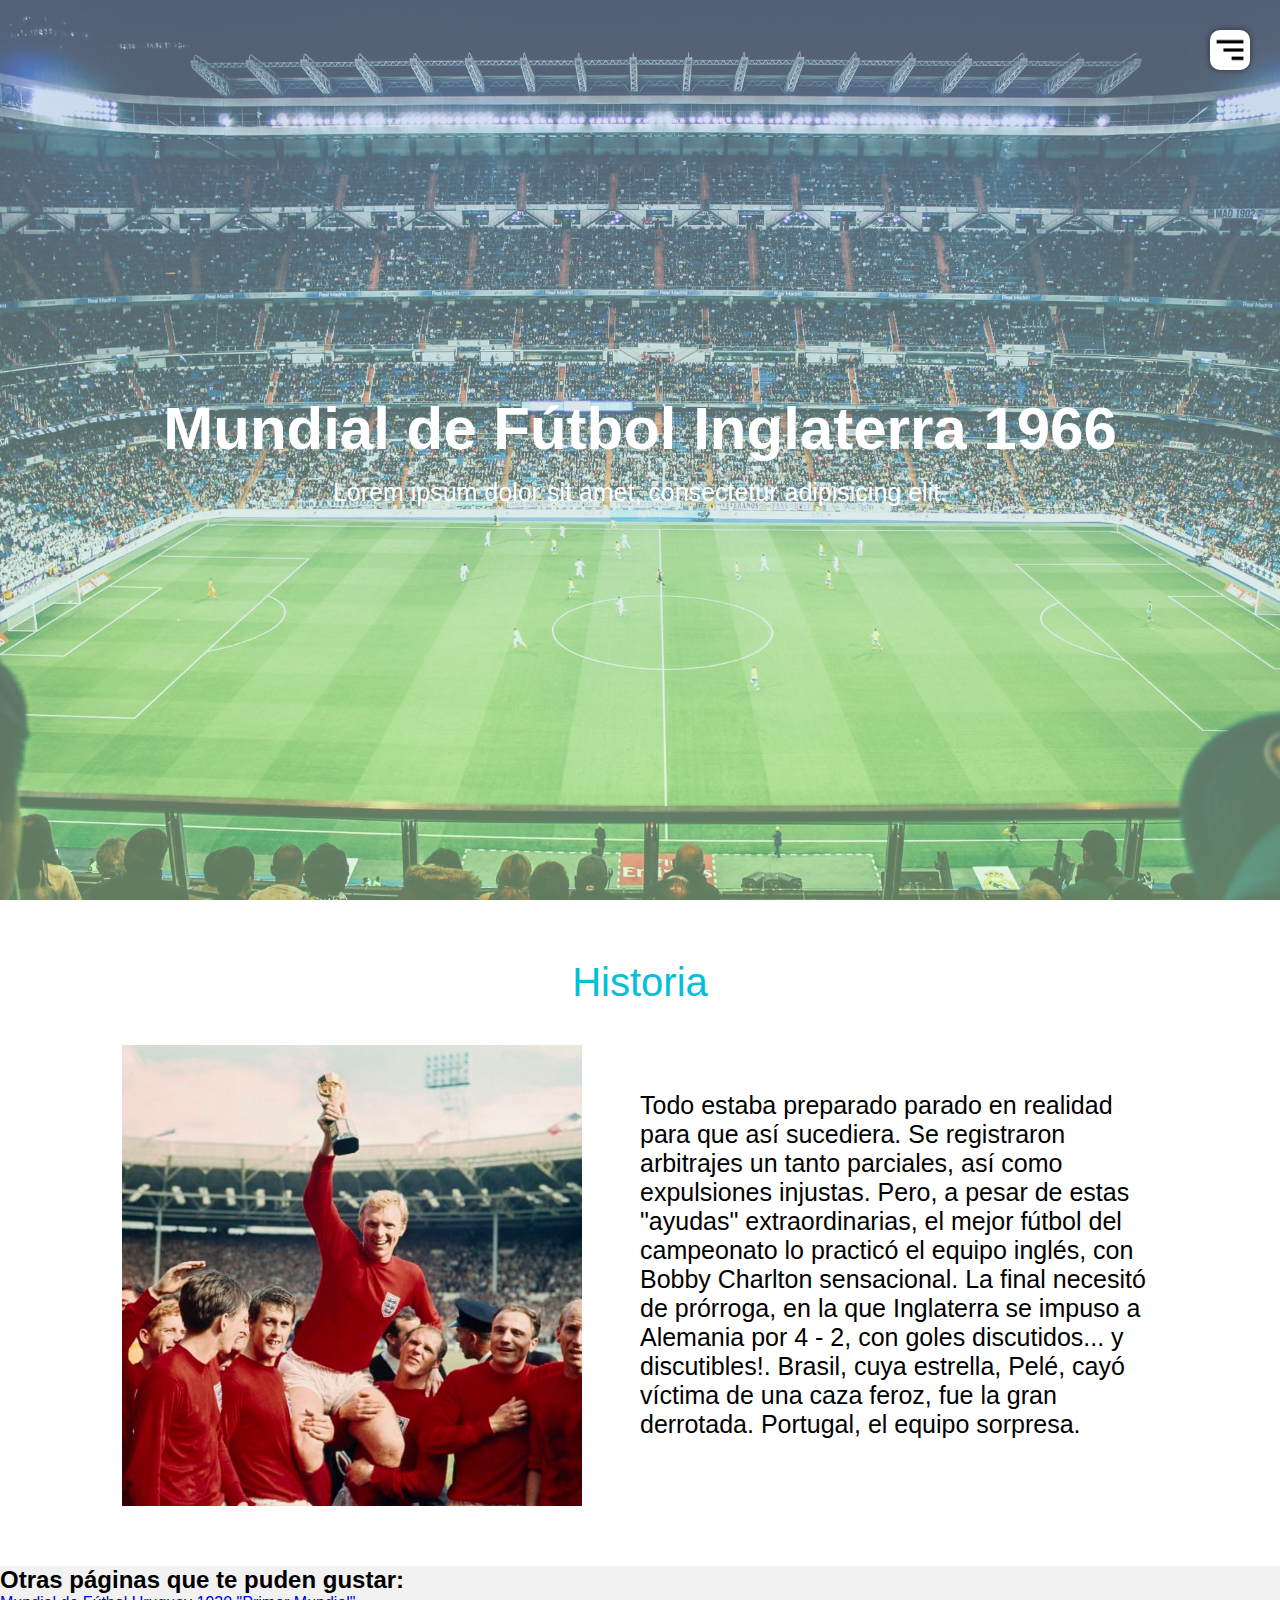
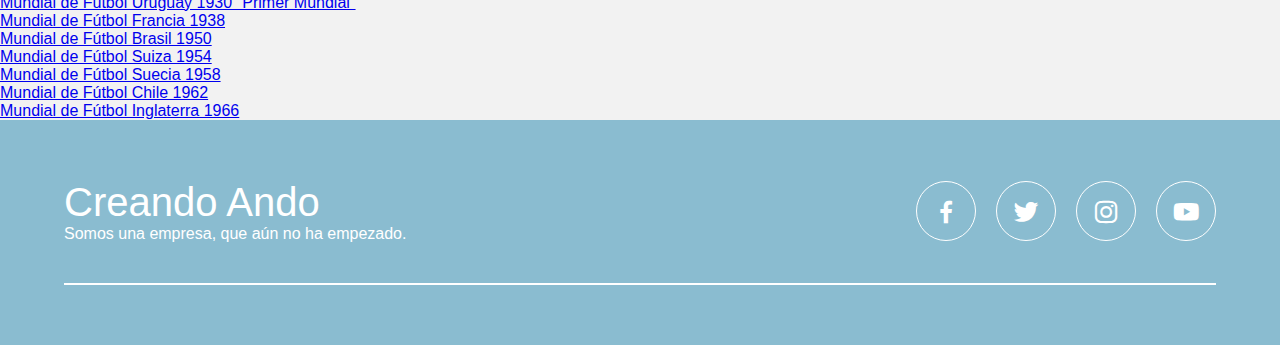
<file: ming66.index.html>
<!DOCTYPE html>
<html lang="es">
<head>
	<meta charset="UTF-8">
	<meta http-equiv="X-UA-Compatible" content="IE=edge">
	<meta name="viewport" content="width=device-width, initial-scale=1.0">
	<link rel="stylesheet" href="css/style2.css">
	<title>Mundial de Fútbol Inglaterra 1966</title>
	<link rel="shortcut icon" type="image/jpg" href="img/favicon.ico"/>
    <link href='https://unpkg.com/boxicons@2.0.9/css/boxicons.min.css' rel='stylesheet'>
    <link rel = "preconnect" href = "https://fonts.googleapis.com">
    <link rel = "preconnect" href = "https://fonts.gstatic.com" crossorigin>
    <link href = "https: //fonts.googleapis.com/css2? family = Open + Sans: wght @ 300; 400; 700 & display = swap "rel =" stylesheet ">
</head>
<body>
	<header class="cabeza" id="inicio">
        <img src="img/hamburguesa.png" alt="" class="hamburger">
        <nav class="menu-navegacion">
            <a href="./index.html">Inicio</a>
            <a href="#Galeria">Galeria</a>
            <a href="./articulos.html">Articulos</a>
            <a href="#Perfil">Perfil</a>
            <a href="#Ayudanos">Ayudanos</a>
        </nav>
        <div class="contenedor head">
            <h1 class="titulo">Mundial de Fútbol Inglaterra 1966</h1>
            <p class="copy">Lorem ipsum dolor sit amet, consectetur adipisicing elit.</p>
        </div>
    </header>
    <main>
		<section class="contenedor">
			<h2 class="subtitulo">Historia</h2>
			<div class="contenedor-servicio">
				<img src="img/ing.66.jpg" alt="" class="">
				<div class="lista-servicio">
					<div class="service">
						<p class="copy">Todo estaba preparado parado en realidad  para que así sucediera. Se registraron arbitrajes un tanto parciales, así como expulsiones injustas. Pero, a pesar de estas "ayudas" extraordinarias, el mejor fútbol del campeonato lo practicó el equipo inglés, con Bobby  Charlton sensacional. La final necesitó de prórroga, en la que Inglaterra se impuso a Alemania por 4 - 2, con goles discutidos... y discutibles!. Brasil, cuya estrella, Pelé, cayó víctima de una caza feroz, fue la gran derrotada. Portugal, el equipo sorpresa.</p>
					</div>
				</div>
			</div>
		</section>
		<section class="galeria">
			<div>
				<h2>Otras páginas que te puden gustar:</h2>
				<ul> 
					<li><a href="mu30.index.html">Mundial de Fútbol Uruguay 1930 "Primer Mundial"</a></li>
					<li><a href="mf38.index.html">Mundial de Fútbol Francia 1938</a></li>
					<li><a href="mb50.index.html">Mundial de Fútbol Brasil 1950</a></li>
					<li><a href="mz54.index.html">Mundial de Fútbol Suiza 1954</a></li>
					<li><a href="ms58.index.html">Mundial de Fútbol Suecia 1958</a></li>
					<li><a href="mch62.index.html">Mundial de Fútbol Chile 1962</a></li>
					<li><a href="ming66.index.html">Mundial de Fútbol Inglaterra 1966</a></li>
				</ul>
			</div>
		</section>
	</main>
	<footer id="contacto">
        <div class="contenedor footer-content">
            <div class="contant-us">
                <h2 class="brand">Creando Ando</h2>
                <p>Somos una empresa, que aún no ha empezado.</p>
            </div>
            <div class="social-media">
                <a href="#" class="social-media-icon">
                    <i class='bx bxl-facebook' ></i>  
                </a>
                <a href="#" class="social-media-icon">
                    <i class='bx bxl-twitter' ></i>  
                </a>
                <a href="#" class="social-media-icon">
                    <i class='bx bxl-instagram' ></i>  
                </a>
                <a href="#" class="social-media-icon">
                    <i class='bx bxl-youtube' ></i>  
                </a>
            </div>
        </div>
        <div class="line"></div>
    </footer>
    <script src="js/menu.js"></script>
    <script src="js/lightbox.js"></script>
</body>
</html>
</file>
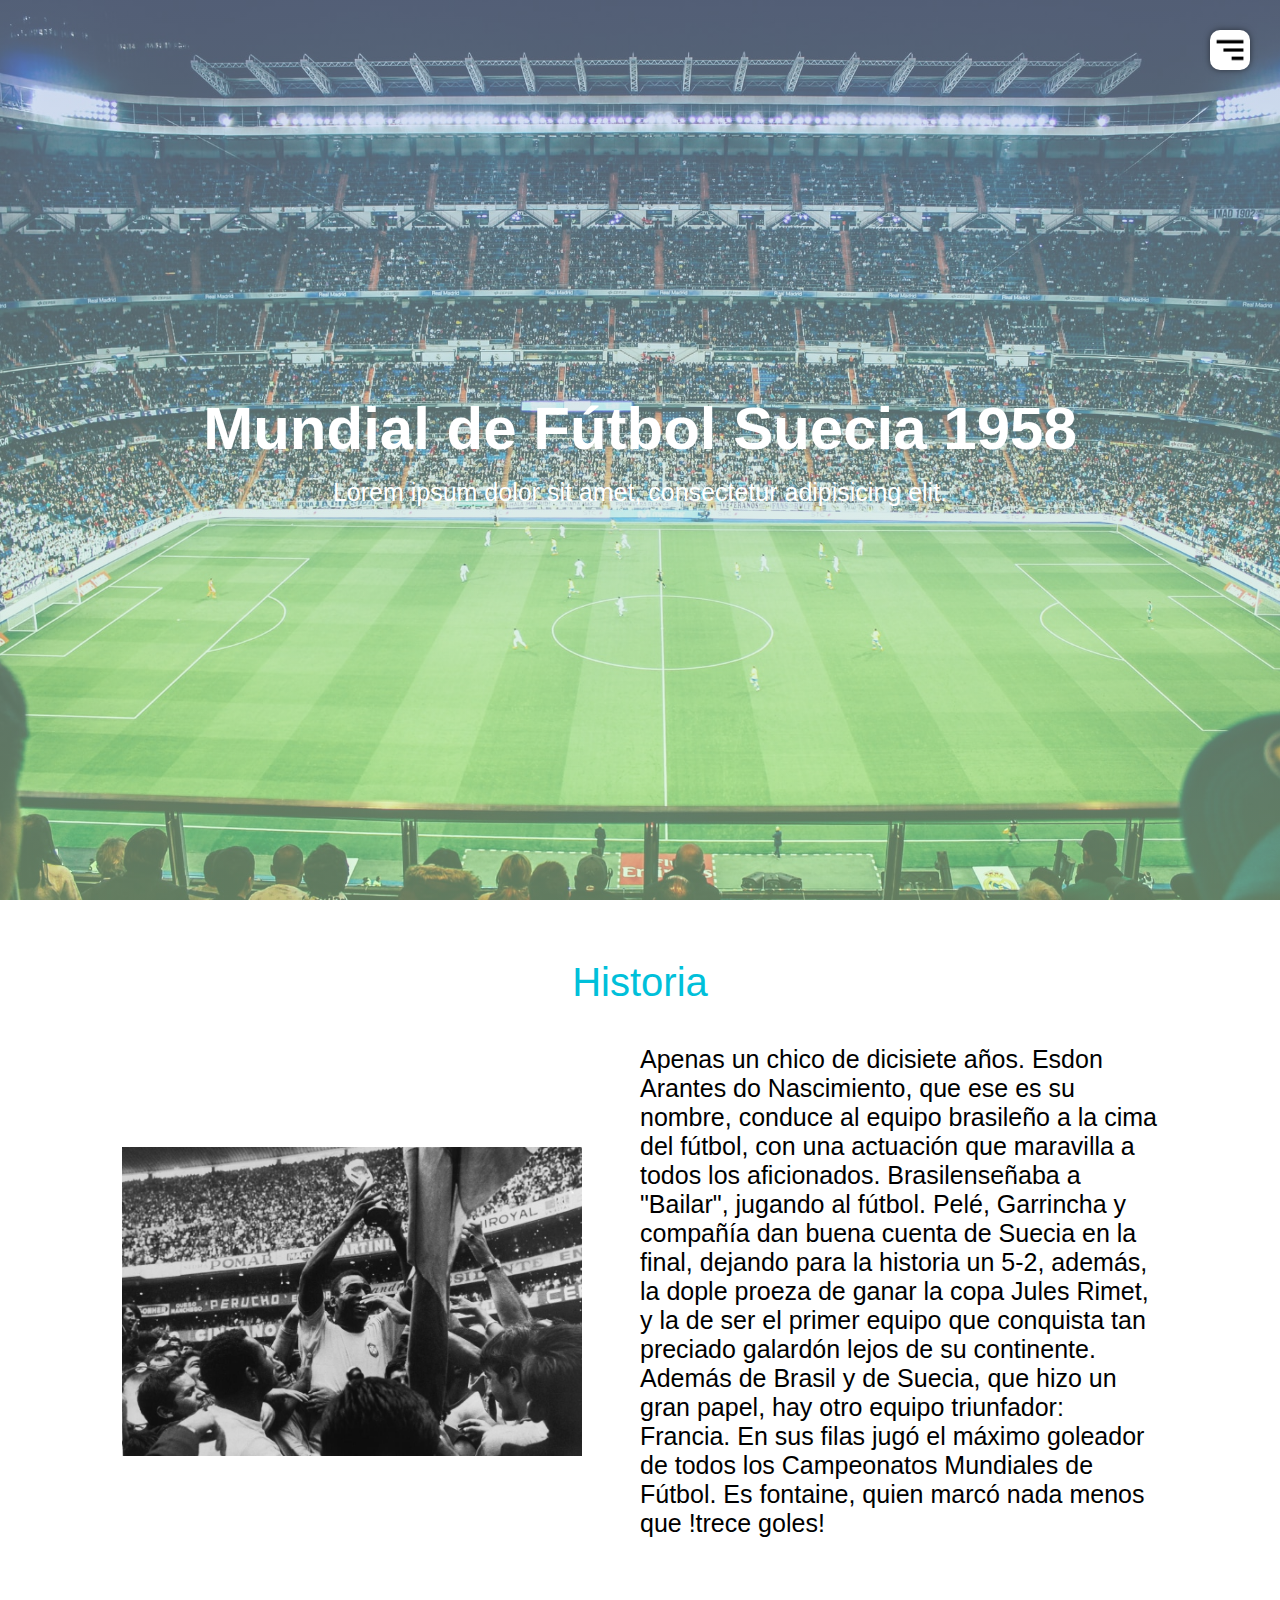
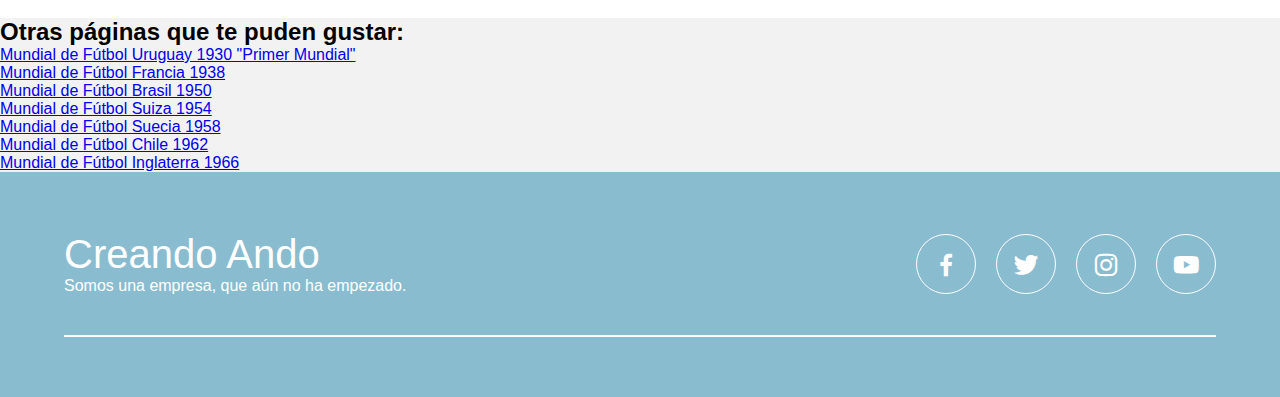
<file: ms58.index.html>
<!DOCTYPE html>
<html lang="es">
<head>
	<meta charset="UTF-8">
	<meta http-equiv="X-UA-Compatible" content="IE=edge">
	<meta name="viewport" content="width=device-width, initial-scale=1.0">
	<link rel="stylesheet" href="css/style2.css">
	<title>Mundial de Fútbol Suecia 1958</title>
	<link rel="shortcut icon" type="image/jpg" href="img/favicon.ico"/>
    <link href='https://unpkg.com/boxicons@2.0.9/css/boxicons.min.css' rel='stylesheet'>
    <link rel = "preconnect" href = "https://fonts.googleapis.com">
    <link rel = "preconnect" href = "https://fonts.gstatic.com" crossorigin>
    <link href = "https: //fonts.googleapis.com/css2? family = Open + Sans: wght @ 300; 400; 700 & display = swap "rel =" stylesheet ">
</head>
<body>
	<header class="cabeza" id="inicio">
        <img src="img/hamburguesa.png" alt="" class="hamburger">
        <nav class="menu-navegacion">
            <a href="./index.html">Inicio</a>
            <a href="#Galeria">Galeria</a>
            <a href="./articulos.html">Articulos</a>
            <a href="#Perfil">Perfil</a>
            <a href="#Ayudanos">Ayudanos</a>
        </nav>
        <div class="contenedor head">
            <h1 class="titulo">Mundial de Fútbol Suecia 1958</h1>
            <p class="copy">Lorem ipsum dolor sit amet, consectetur adipisicing elit.</p>
        </div>
    </header>
    <main>
		<section class="contenedor">
			<h2 class="subtitulo">Historia</h2>
			<div class="contenedor-servicio">
				<img src="img/suc.58.jpg" alt="" class="">
				<div class="lista-servicio">
					<div class="service">
						<p class="copy">Apenas un chico de dicisiete años. Esdon Arantes do Nascimiento, que ese es su nombre, conduce al equipo brasileño a la cima del fútbol, con una actuación que maravilla a todos los aficionados. Brasilenseñaba a "Bailar", jugando al fútbol. Pelé, Garrincha y compañía dan buena cuenta de Suecia en la final, dejando para la historia un 5-2, además, la dople proeza de ganar la copa Jules Rimet, y la de ser el primer equipo que conquista tan preciado galardón lejos de su continente. Además de Brasil y de Suecia, que hizo un gran papel, hay otro equipo triunfador: Francia. En sus filas jugó el máximo goleador de todos los Campeonatos Mundiales de Fútbol. Es fontaine, quien marcó nada menos que !trece goles!</p>
					</div>
				</div>
			</div>
		</section>
		<section class="galeria">
			<div>
				<h2>Otras páginas que te puden gustar:</h2>
				<ul> 
					<li><a href="mu30.index.html">Mundial de Fútbol Uruguay 1930 "Primer Mundial"</a></li>
					<li><a href="mf38.index.html">Mundial de Fútbol Francia 1938</a></li>
					<li><a href="mb50.index.html">Mundial de Fútbol Brasil 1950</a></li>
					<li><a href="mz54.index.html">Mundial de Fútbol Suiza 1954</a></li>
					<li><a href="ms58.index.html">Mundial de Fútbol Suecia 1958</a></li>
					<li><a href="mch62.index.html">Mundial de Fútbol Chile 1962</a></li>
					<li><a href="ming66.index.html">Mundial de Fútbol Inglaterra 1966</a></li>
				</ul>
			</div>
		</section>
	</main>
	<footer id="contacto">
        <div class="contenedor footer-content">
            <div class="contant-us">
                <h2 class="brand">Creando Ando</h2>
                <p>Somos una empresa, que aún no ha empezado.</p>
            </div>
            <div class="social-media">
                <a href="#" class="social-media-icon">
                    <i class='bx bxl-facebook' ></i>  
                </a>
                <a href="#" class="social-media-icon">
                    <i class='bx bxl-twitter' ></i>  
                </a>
                <a href="#" class="social-media-icon">
                    <i class='bx bxl-instagram' ></i>  
                </a>
                <a href="#" class="social-media-icon">
                    <i class='bx bxl-youtube' ></i>  
                </a>
            </div>
        </div>
        <div class="line"></div>
    </footer>
    <script src="js/menu.js"></script>
    <script src="js/lightbox.js"></script>
</body>
</html>
</file>
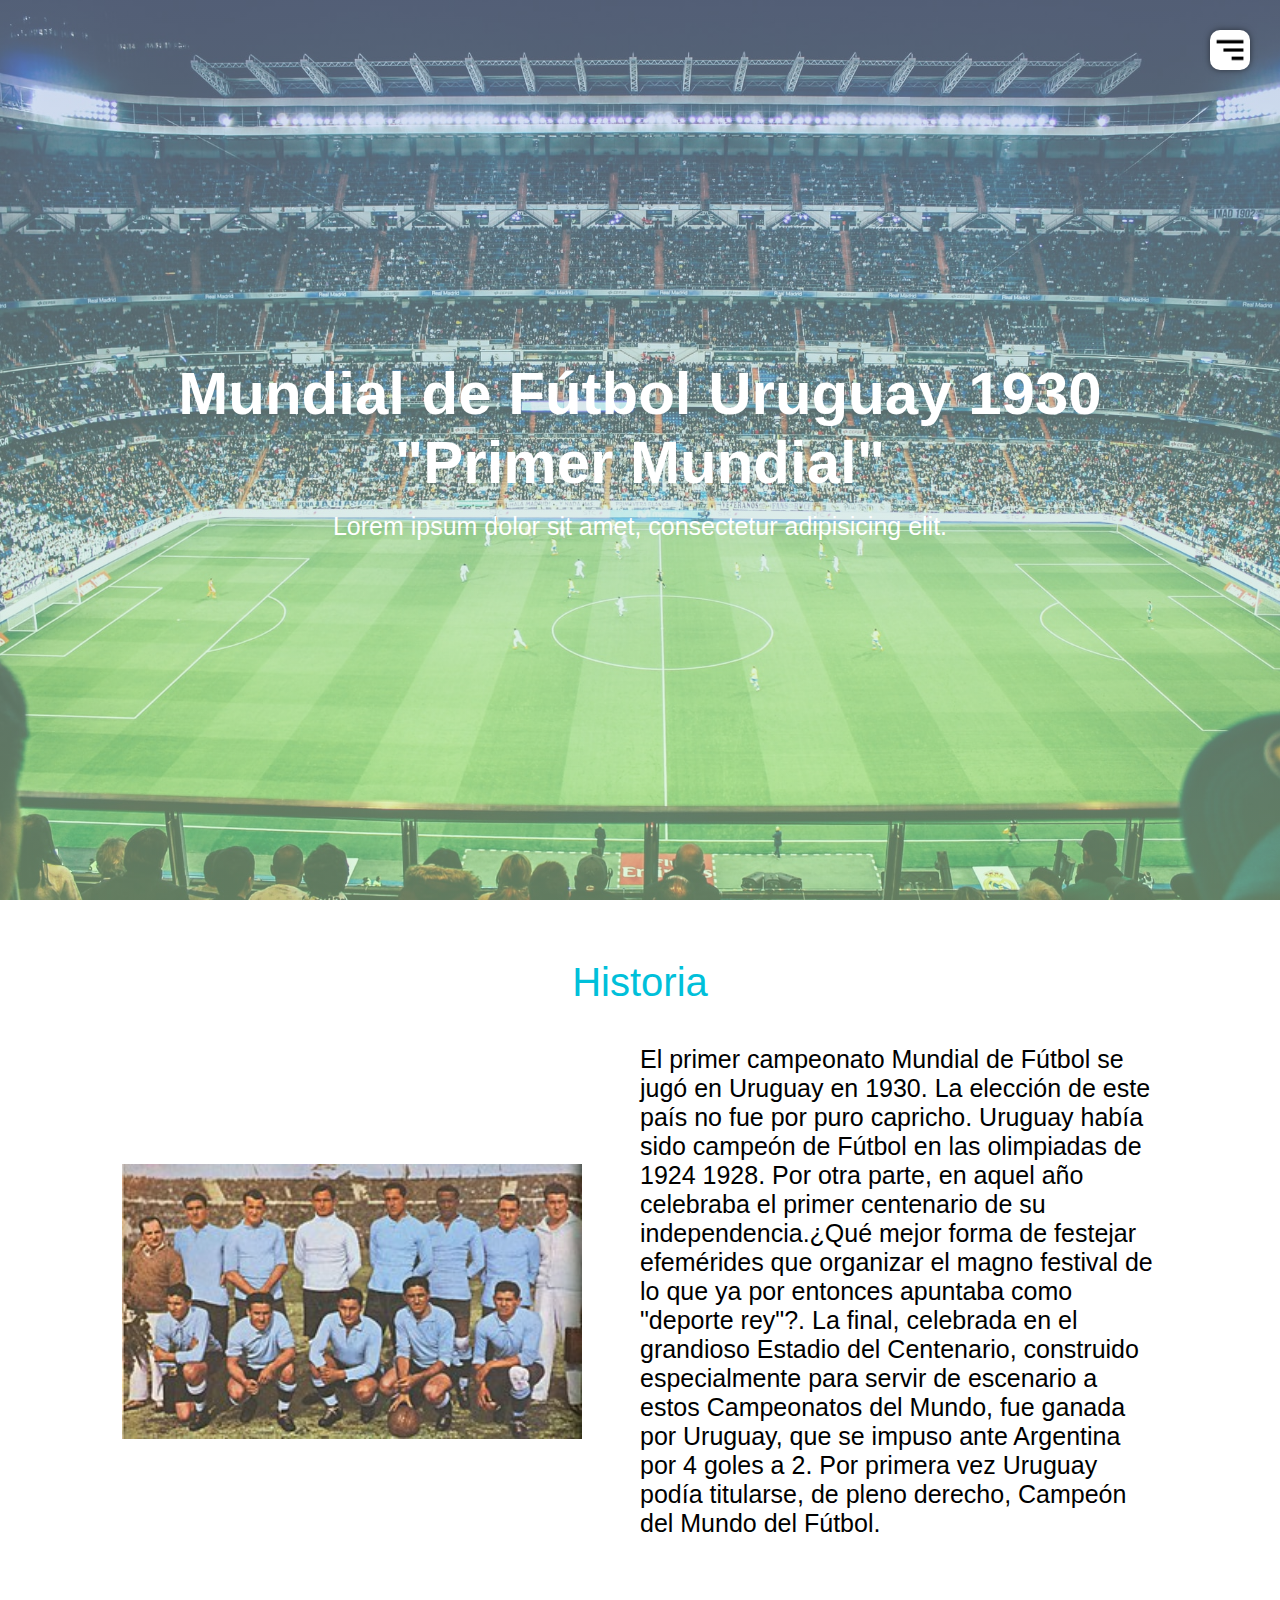
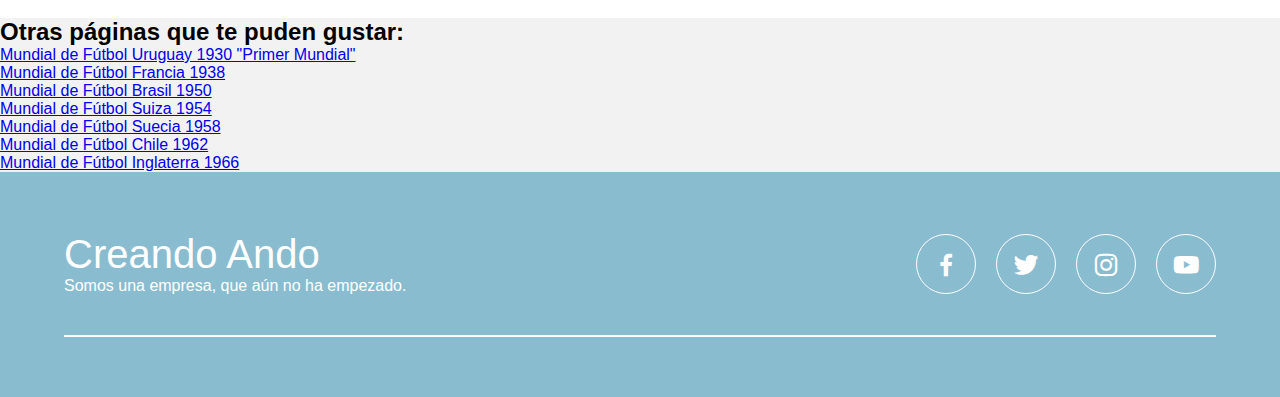
<file: mu30.index.html>
<!DOCTYPE html>
<html lang="es">
<head>
	<meta charset="UTF-8">
	<meta http-equiv="X-UA-Compatible" content="IE=edge">
	<meta name="viewport" content="width=device-width, initial-scale=1.0">
	<link rel="stylesheet" href="css/style2.css">
	<title>Mundial de Fútbol Uruguay 1930 "Primer Mundial"</title>
	<link rel="shortcut icon" type="image/jpg" href="img/favicon.ico"/>
    <link href='https://unpkg.com/boxicons@2.0.9/css/boxicons.min.css' rel='stylesheet'>
    <link rel = "preconnect" href = "https://fonts.googleapis.com">
    <link rel = "preconnect" href = "https://fonts.gstatic.com" crossorigin>
    <link href = "https: //fonts.googleapis.com/css2? family = Open + Sans: wght @ 300; 400; 700 & display = swap "rel =" stylesheet ">
</head>
<body>
	<header class="cabeza" id="inicio">
        <img src="img/hamburguesa.png" alt="" class="hamburger">
        <nav class="menu-navegacion">
            <a href="./index.html">Inicio</a>
            <a href="#Galeria">Galeria</a>
            <a href="./articulos.html">Articulos</a>
            <a href="#Perfil">Perfil</a>
            <a href="#Ayudanos">Ayudanos</a>
        </nav>
        <div class="contenedor head">
            <h1 class="titulo">Mundial de Fútbol Uruguay 1930 "Primer Mundial"</h1>
            <p class="copy">Lorem ipsum dolor sit amet, consectetur adipisicing elit.</p>
        </div>
    </header>
    <main>
		<section class="contenedor">
			<h2 class="subtitulo">Historia</h2>
			<div class="contenedor-servicio">
				<img src="img/uru.30.jpg" alt="" class="">
				<div class="lista-servicio">
					<div class="service">
						<p class="copy">El primer campeonato Mundial de Fútbol se jugó en Uruguay en 1930. La elección de este país no fue por puro capricho. Uruguay había sido campeón de Fútbol en las olimpiadas de 1924 1928. Por otra parte, en aquel año celebraba el primer centenario de su independencia.¿Qué mejor forma de festejar efemérides que organizar el magno festival de lo que ya por entonces apuntaba como "deporte rey"?. La final, celebrada en el grandioso Estadio del Centenario, construido especialmente para servir de escenario a estos Campeonatos del Mundo, fue ganada por Uruguay, que se impuso ante Argentina por 4 goles a 2. Por primera vez Uruguay podía titularse, de pleno derecho, Campeón del Mundo del Fútbol.</p>
					</div>
				</div>
			</div>
		</section>
		<section class="galeria">
			<div>
				<h2>Otras páginas que te puden gustar:</h2>
				<ul> 
					<li><a href="mu30.index.html">Mundial de Fútbol Uruguay 1930 "Primer Mundial"</a></li>
					<li><a href="mf38.index.html">Mundial de Fútbol Francia 1938</a></li>
					<li><a href="mb50.index.html">Mundial de Fútbol Brasil 1950</a></li>
					<li><a href="mz54.index.html">Mundial de Fútbol Suiza 1954</a></li>
					<li><a href="ms58.index.html">Mundial de Fútbol Suecia 1958</a></li>
					<li><a href="mch62.index.html">Mundial de Fútbol Chile 1962</a></li>
					<li><a href="ming66.index.html">Mundial de Fútbol Inglaterra 1966</a></li>
				</ul>
			</div>
		</section>
	</main>
	<footer id="contacto">
        <div class="contenedor footer-content">
            <div class="contant-us">
                <h2 class="brand">Creando Ando</h2>
                <p>Somos una empresa, que aún no ha empezado.</p>
            </div>
            <div class="social-media">
                <a href="#" class="social-media-icon">
                    <i class='bx bxl-facebook' ></i>  
                </a>
                <a href="#" class="social-media-icon">
                    <i class='bx bxl-twitter' ></i>  
                </a>
                <a href="#" class="social-media-icon">
                    <i class='bx bxl-instagram' ></i>  
                </a>
                <a href="#" class="social-media-icon">
                    <i class='bx bxl-youtube' ></i>  
                </a>
            </div>
        </div>
        <div class="line"></div>
    </footer>
    <script src="js/menu.js"></script>
    <script src="js/lightbox.js"></script>
</body>
</html>
</file>
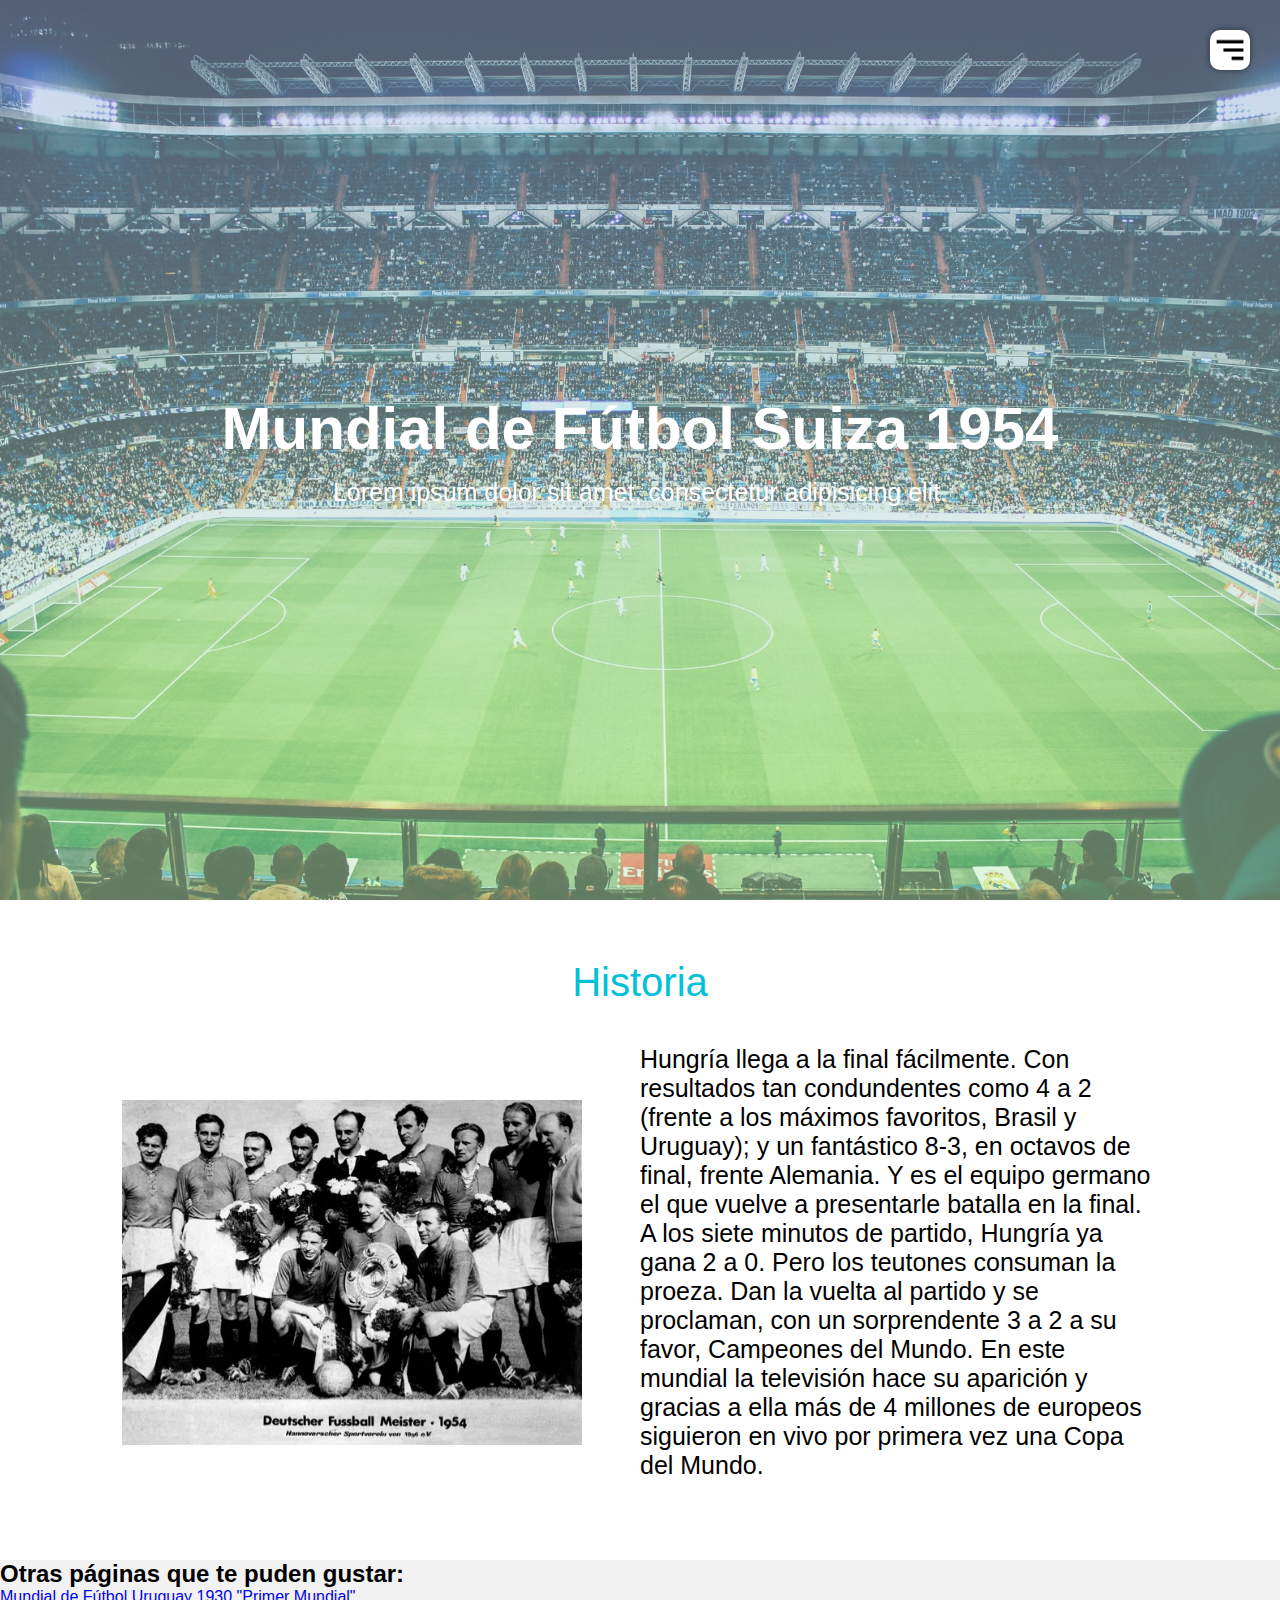
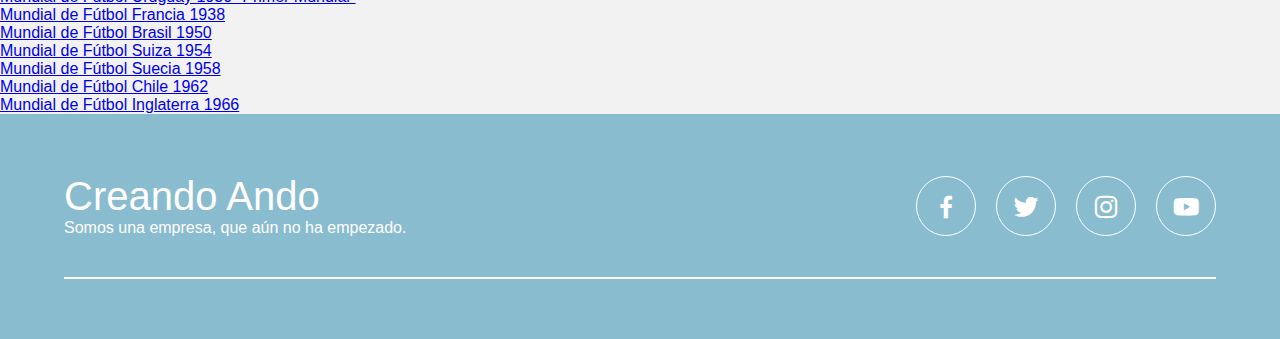
<file: mz54.index.html>
<!DOCTYPE html>
<html lang="es">
<head>
	<meta charset="UTF-8">
	<meta http-equiv="X-UA-Compatible" content="IE=edge">
	<meta name="viewport" content="width=device-width, initial-scale=1.0">
	<link rel="stylesheet" href="css/style2.css">
	<title>Mundial de Fútbol Suiza 1954</title>
	<link rel="shortcut icon" type="image/jpg" href="img/favicon.ico"/>
    <link href='https://unpkg.com/boxicons@2.0.9/css/boxicons.min.css' rel='stylesheet'>
    <link rel = "preconnect" href = "https://fonts.googleapis.com">
    <link rel = "preconnect" href = "https://fonts.gstatic.com" crossorigin>
    <link href = "https: //fonts.googleapis.com/css2? family = Open + Sans: wght @ 300; 400; 700 & display = swap "rel =" stylesheet ">
</head>
<body>
	<header class="cabeza" id="inicio">
        <img src="img/hamburguesa.png" alt="" class="hamburger">
        <nav class="menu-navegacion">
            <a href="./index.html">Inicio</a>
            <a href="#Galeria">Galeria</a>
            <a href="./articulos.html">Articulos</a>
            <a href="#Perfil">Perfil</a>
            <a href="#Ayudanos">Ayudanos</a>
        </nav>
        <div class="contenedor head">
            <h1 class="titulo">Mundial de Fútbol Suiza 1954</h1>
            <p class="copy">Lorem ipsum dolor sit amet, consectetur adipisicing elit.</p>
        </div>
    </header>
    <main>
		<section class="contenedor">
			<h2 class="subtitulo">Historia</h2>
			<div class="contenedor-servicio">
				<img src="img/sza.54.jpg" alt="" class="">
				<div class="lista-servicio">
					<div class="service">
						<p class="copy">Hungría llega a la final fácilmente. Con resultados tan condundentes como 4 a 2 (frente a los máximos favoritos, Brasil y Uruguay); y un fantástico 8-3, en octavos de final, frente Alemania. Y es el equipo germano el que vuelve a presentarle batalla en la final. A los siete minutos de partido, Hungría ya gana 2 a 0. Pero los teutones consuman la proeza. Dan la vuelta al partido y se proclaman, con un sorprendente 3 a 2 a su favor, Campeones del Mundo. En este mundial la televisión hace su aparición y gracias a ella más de 4 millones de europeos siguieron en vivo por primera vez una Copa del Mundo.</p>
					</div>
				</div>
			</div>
		</section>
		<section class="galeria">
			<div>
				<h2>Otras páginas que te puden gustar:</h2>
				<ul> 
					<li><a href="mu30.index.html">Mundial de Fútbol Uruguay 1930 "Primer Mundial"</a></li>
					<li><a href="mf38.index.html">Mundial de Fútbol Francia 1938</a></li>
					<li><a href="mb50.index.html">Mundial de Fútbol Brasil 1950</a></li>
					<li><a href="mz54.index.html">Mundial de Fútbol Suiza 1954</a></li>
					<li><a href="ms58.index.html">Mundial de Fútbol Suecia 1958</a></li>
					<li><a href="mch62.index.html">Mundial de Fútbol Chile 1962</a></li>
					<li><a href="ming66.index.html">Mundial de Fútbol Inglaterra 1966</a></li>
				</ul>
			</div>
		</section>
	</main>
	<footer id="contacto">
        <div class="contenedor footer-content">
            <div class="contant-us">
                <h2 class="brand">Creando Ando</h2>
                <p>Somos una empresa, que aún no ha empezado.</p>
            </div>
            <div class="social-media">
                <a href="#" class="social-media-icon">
                    <i class='bx bxl-facebook' ></i>  
                </a>
                <a href="#" class="social-media-icon">
                    <i class='bx bxl-twitter' ></i>  
                </a>
                <a href="#" class="social-media-icon">
                    <i class='bx bxl-instagram' ></i>  
                </a>
                <a href="#" class="social-media-icon">
                    <i class='bx bxl-youtube' ></i>  
                </a>
            </div>
        </div>
        <div class="line"></div>
    </footer>
    <script src="js/menu.js"></script>
    <script src="js/lightbox.js"></script>
</body>
</html>
</file>
<file: css/style2.css>
*{
    margin: 0;
    padding: 0;
    box-sizing: border-box;  
}

/* :root{
    scroll-behavior: smooth;
} */
body{
    font-family: 'Open Sans', sans-serif;
}
.contenedor{
    width: 90%;
    max-width: 1200px;
    overflow: hidden;
    margin: auto;
    padding: 60px 0;
}
header{
    height: 100vh;
    background-image: linear-gradient(to top, rgba(196, 251, 194, 0.49) 0%, rgba(166, 192, 238, 0.49) 100%), url(../img/estadio.jpg);
    background-repeat: no-repeat;
    background-size: cover;
    background-attachment: fixed;
    background-position: center;
}
.head{
    text-align: center;
    padding: 0;
    height: 100%;
    display: flex;
    justify-content: center;
    align-items: center;
    flex-direction: column;
    color: #ffffff;
}
.hamburger{
    position: fixed;
    z-index: 10;
    top: 30px;
    right: 30px;
    background: #fff;
    width: 40px;
    height: 40px;
    cursor: pointer;
    border-radius: 10px;
    box-shadow: 0 0 6px rgba(0, 0, 0, .5);
}
.menu-navegacion{
    position: fixed;
    top: 0;
    right: 0;
    width: 30vw;
    height: 100%;
    background-image: linear-gradient(135deg, #667eea 0%, #764ba2 100%);
    display: flex;
    flex-direction: column;
    justify-content: space-evenly;
    align-items: center;
    transition: transform .3s ease-in-out;
    transform: translate(110%);
    box-shadow: 0 0 6px rgba(0, 0, 0, .5);
}
/* header:hover .menu-navegacion{
    transform: translate(110%);
} */
.spread{
    transform: translate(0);
}
.menu-navegacion a{
    color: #fff;
    text-decoration: none;
}
.titulo{
    font-size: 60px;
    margin-bottom: 15px;
}
.copy{
    font-weight: 300;
    font-size: 25px;
}

/* lo que trata la página */

.subtitulo{
    text-align: center;
    font-weight: 300;
    color: #00c0da;
    margin-bottom: 40px;
    font-size: 40px;
}
.contenedor-servicio{
    display: flex;
    justify-content: space-evenly;
    align-items: center;
    flex-wrap: wrap;
}
.contenedor-servicio img{
    width: 40%;
}
.lista-servicio{
    width: 45%;
}
.service{
    margin-bottom: 20px;
}
.n-service{
    margin-bottom: 7px;
    color: #00c0da;
}
.number{
    display: inline-block;
    background-image: linear-gradient(to top, #8cc1d1 0%, #c2fbcb 100%);
    width: 30px;
    height: 30px;
    color: #fff;
    text-align: center;
    border-radius: 50%;
    font-weight: 700;
    line-height: 30px;
    margin-right: 5px;
}

/* Empieza galeria */

.galeria{
    background: #f2f2f2;
}
.contenedor-galeria{
    display: flex;
    justify-content: space-evenly;
    flex-wrap: wrap;
}
.img-galeria{
    object-fit: cover;
    width: 30%;
    display: block;
    margin-bottom: 15px;
    box-shadow: 0 0 6px rgba(0, 0, 0, .5);
    cursor: pointer;
}
.imagen-light{
    position: fixed;
    background: rgba(0, 0, 0, .6);
    width: 100%;
    height: 100%;
    top: 0;
    left: 0;
    display: flex;
    justify-content: center;
    align-items: center;
    transform: translate(100%);
    transition: transform .2s ease-in-out;
}
.show{
    transform: translate(0);
}
.agregar-imagen{
    object-fit: cover;
    width: 60%;
    border-radius: 10px;
    transform: scale(0);
    transition: transform .3s .2s;
}
.showImage{
    transform: scale(1);
}
.cerrar{
    position: absolute;
    top: 15px;
    right: 15px;
    width: 40px;
    cursor: pointer;
}

/* temas */

.img-exp{
    width: 200px;
    height: 200px;
}
.experts{
    display: flex;
    justify-content: space-evenly;
    align-items: center;
    flex-wrap: wrap;
}
.cont-expert{
    width: 30%;
    text-align: center;
    margin-bottom: 20px;
}
.cont-expert img{
    width: 80%;
    display: block;
    margin:0 auto;
}
.n-expert{
    display: inline-block;
    margin-top: 20px;
    width: 100%;
    font-weight: 400;

}

/* Pie de página */

footer{
    background: #8abcd0;
    padding-bottom: 0.1px;
}

.footer-content{
    display: flex;
    justify-content: space-between;
    align-items: center;
    flex-wrap: wrap;
    padding-top: 60px;
    padding-bottom: 40px;
}
.contant-us{
    width: 40%;
    color: #fff;
}
.brand{
    font-weight: 500;
    font-size: 40px;
}
.brand+p{
    font-weight: 500;
}
.social-media{
    width: 50%;
    display: flex;
    justify-content: flex-end;
}
.social-media-icon{
    display: inline-block;
    margin-left: 20px;
    width: 60px;
    height: 60px;
    border: 1px solid #fff;
    border-radius: 50%;
    text-align: center;
    color: #fff;
}
.social-media-icon:hover{
    background: #fff;
    color: #239fc5;
}
.social-media-icon i{
    font-size: 30px;
    line-height: 60px; 
}
.line{
    width: 90%;
    max-width: 1200px;
    margin:0 auto;
    height: 2px;
    background: #fff;
    margin-bottom: 60px;
}

/* Estilos de página articulos */

article{
	background: #8abcd0;
    text-align: center;
    width: 400px;
    height: 400px;
    padding: 30px 20px;
    margin: 30px 20px;
    /* clear: both; */
	border-radius: 10px;
}
.agrupar{
    display: flex;
    justify-content: space-evenly;
    flex-wrap: wrap;
}
.proyecto{
	float: both;
}
.proyecto__imagen{
   width: 100%;
   height: 70%;
}
article .proyecto__titulo{
	color: #142850;
	font-family: sans-serif;
	font-weight: 500;
}
.proyecto__titulo h3{
	background: #EAFBEA;
}
.proyecto__titulo p{
	background: #EAFBEA;
}
.proyecto1__imagen{
   width: 300px;
   height: 50%;
}
.proyecto1__titulo{
	color: #142850;
	font-family: sans-serif;
	font-weight: 500;
}

/**************************/


@media screen and (max-width: 800px) {
  .menu-navegacion{
      width: 50vw;
  } 
  .titulo{
      font-size: 40px;
  }
  .subtitulo{
      font-size: 40px;
  } 
  .contenedor-servicio img{
      width: 80%;
      margin-bottom: 40px;
  }
  .lista-servicio{
      width: 80%;
  }
  .service{
      margin-bottom: 30px;
  }
  .agregar-imagen{
      width: 80%;
  }
  .img-galeria{
      width: 45%;
  }
  .cont-expert{
      width: 80%;
  }

  .footer-content{
      justify-content: center;
  }
  .social-media{
      width: 80%;
      justify-content: space-evenly;
  }
  .social-media-icon{
      margin-left: 0;
  }
  .social-media i{
      margin-left: 0;
  }
  .contant-us{
      text-align: center;
      width: 80%;
      margin-bottom: 40px;
  }
}
@media screen and (max-width: 500px) {
    .menu-navegacion{
        width: 65vw;
    } 
    .hamburger{
        top: 20px;
        right: 20px;
    }
    .titulo{
        font-size: 30px;
    } 
    .subtitulo{
        font-size: 30px;
    }
    .agregar-imagen{
        width: 95%;
    }
    .img-galeria{
        width: 95%;
    }
    .social-media{
        width: 100%;
    }
    .contant-us{
        width: 90%;
    }
  }
</file>
